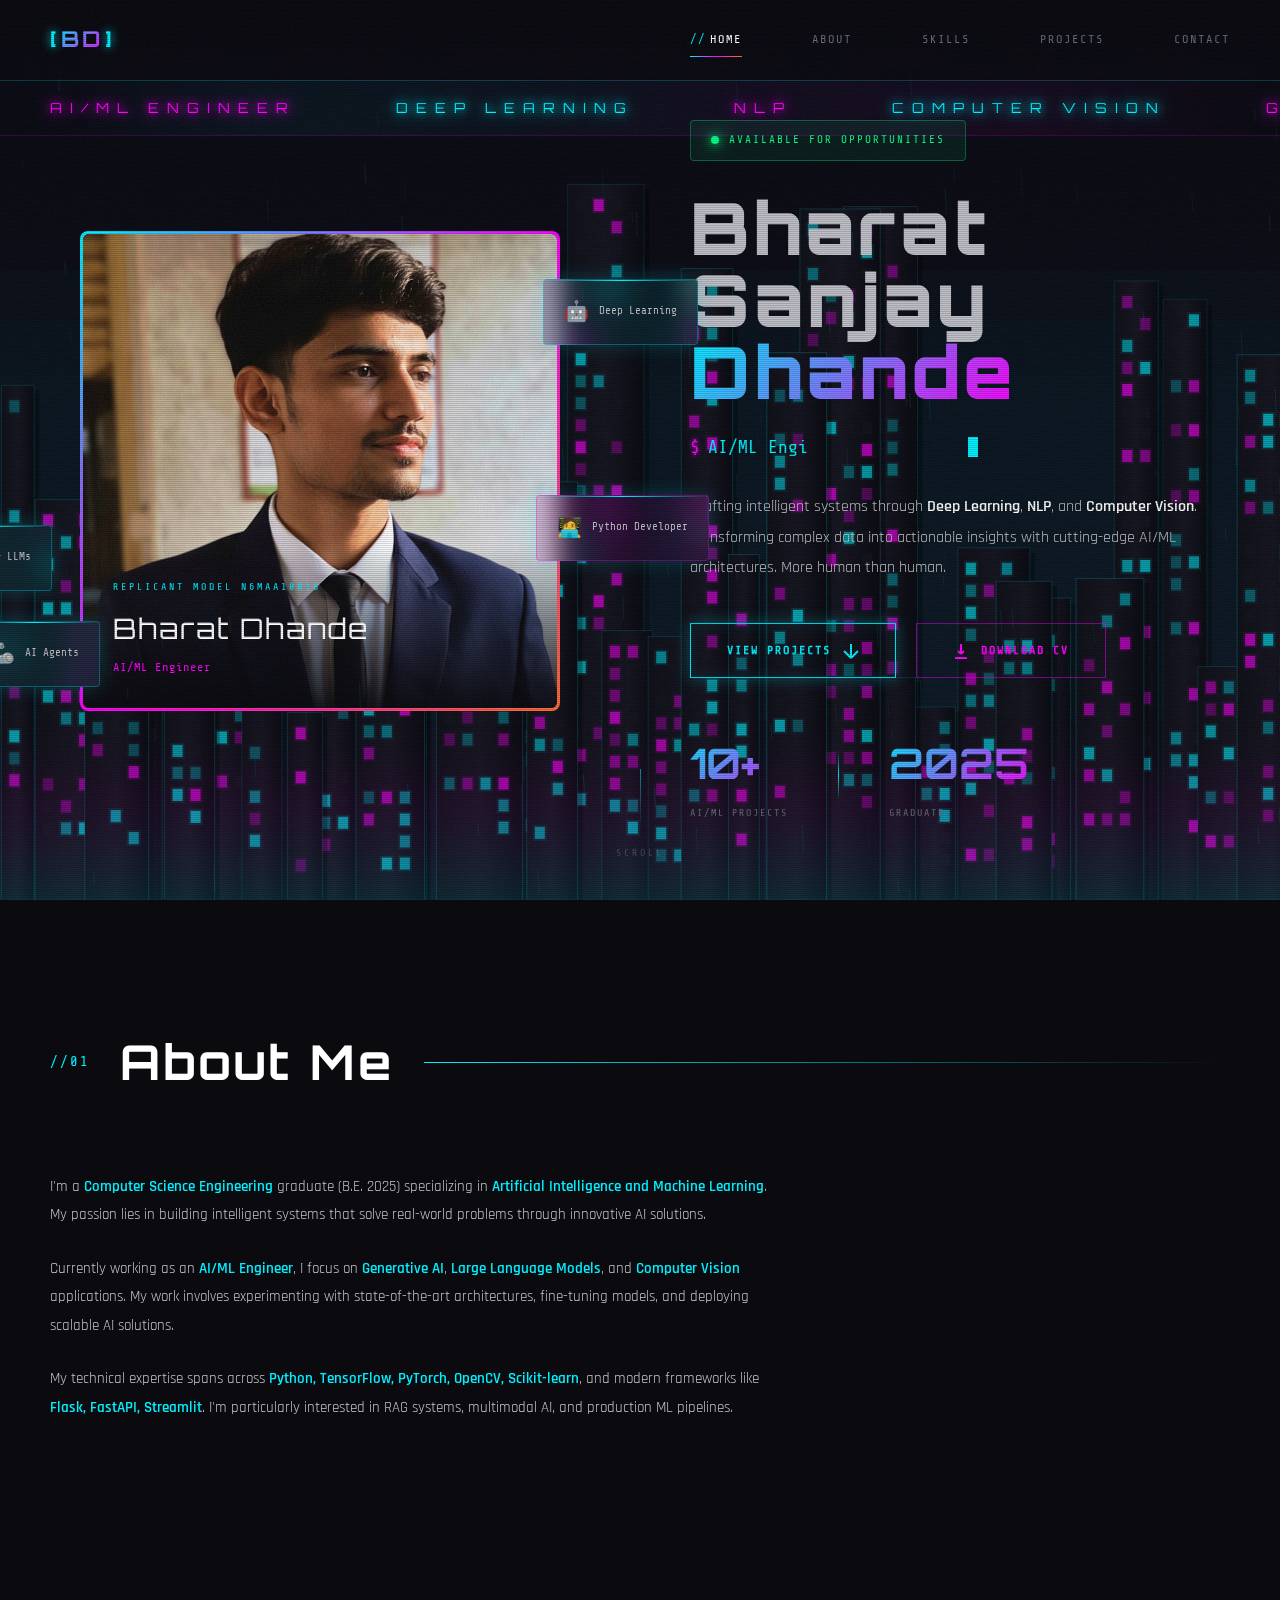
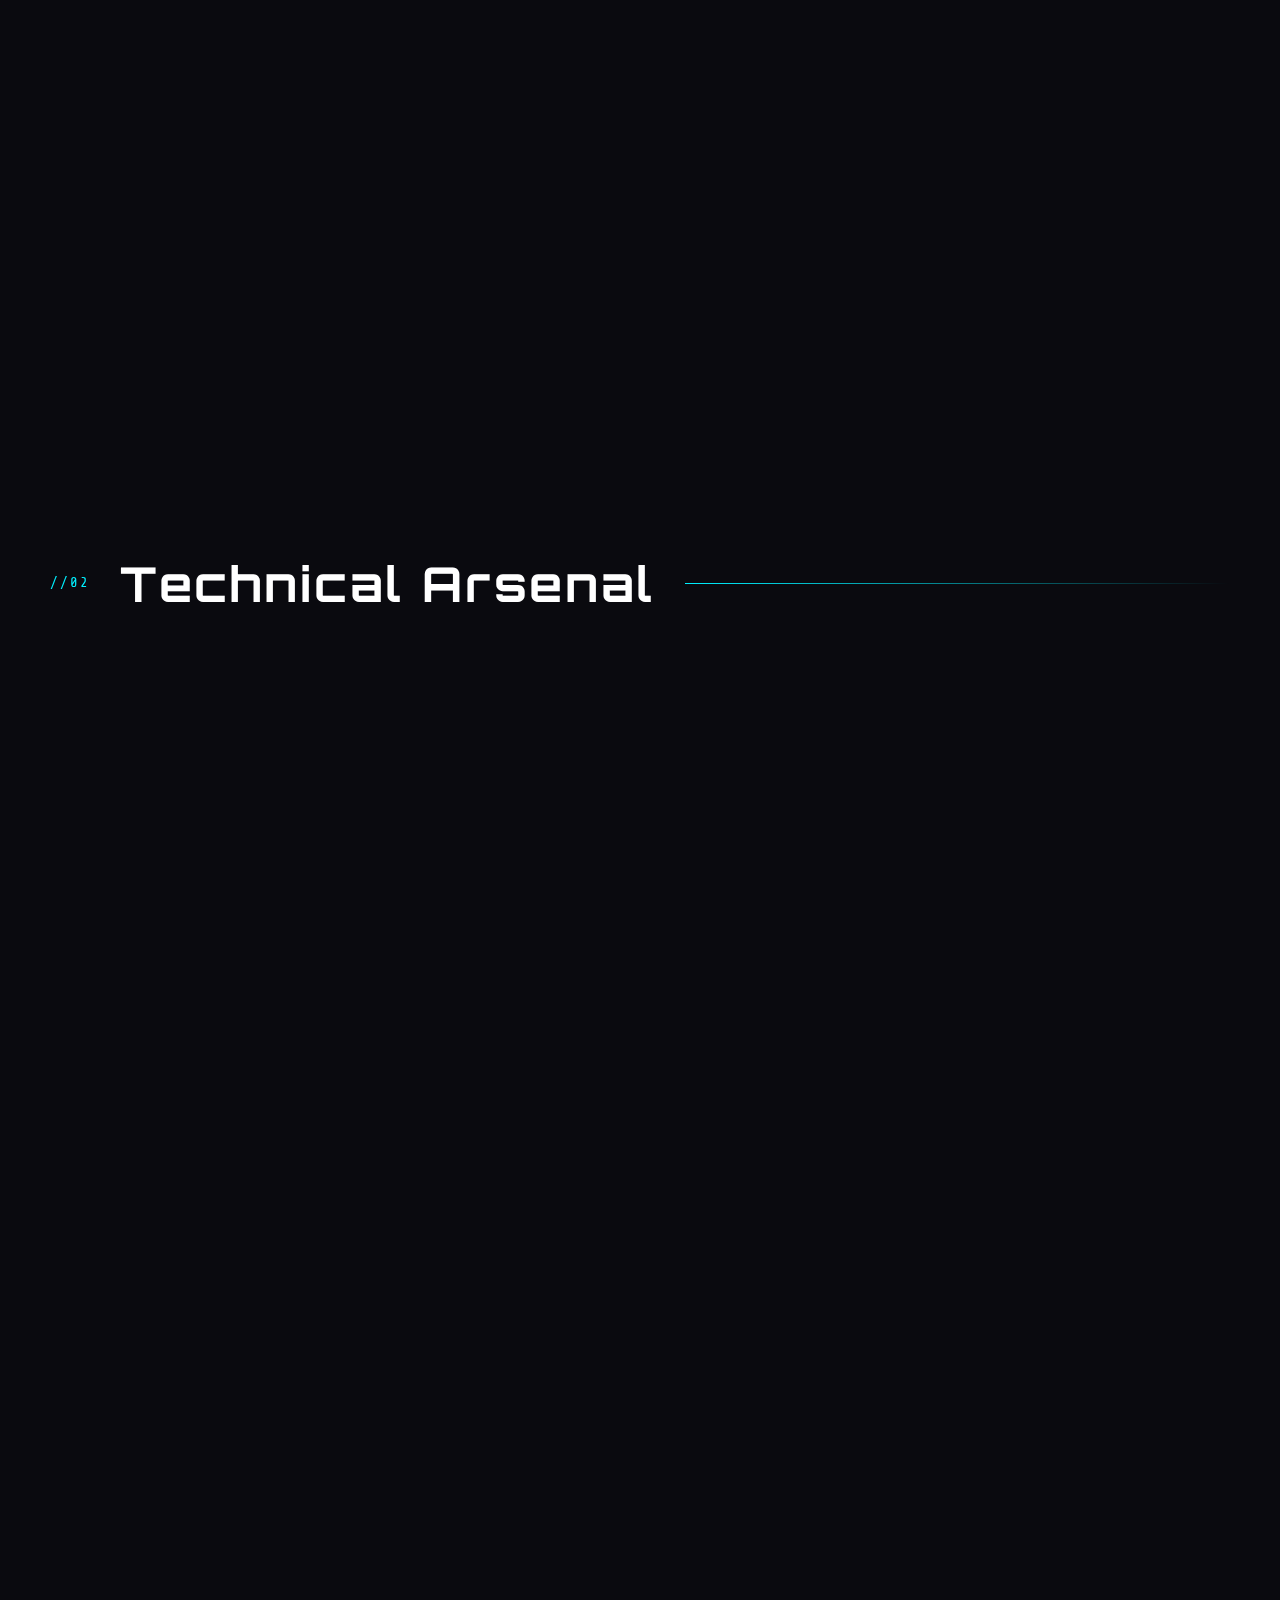
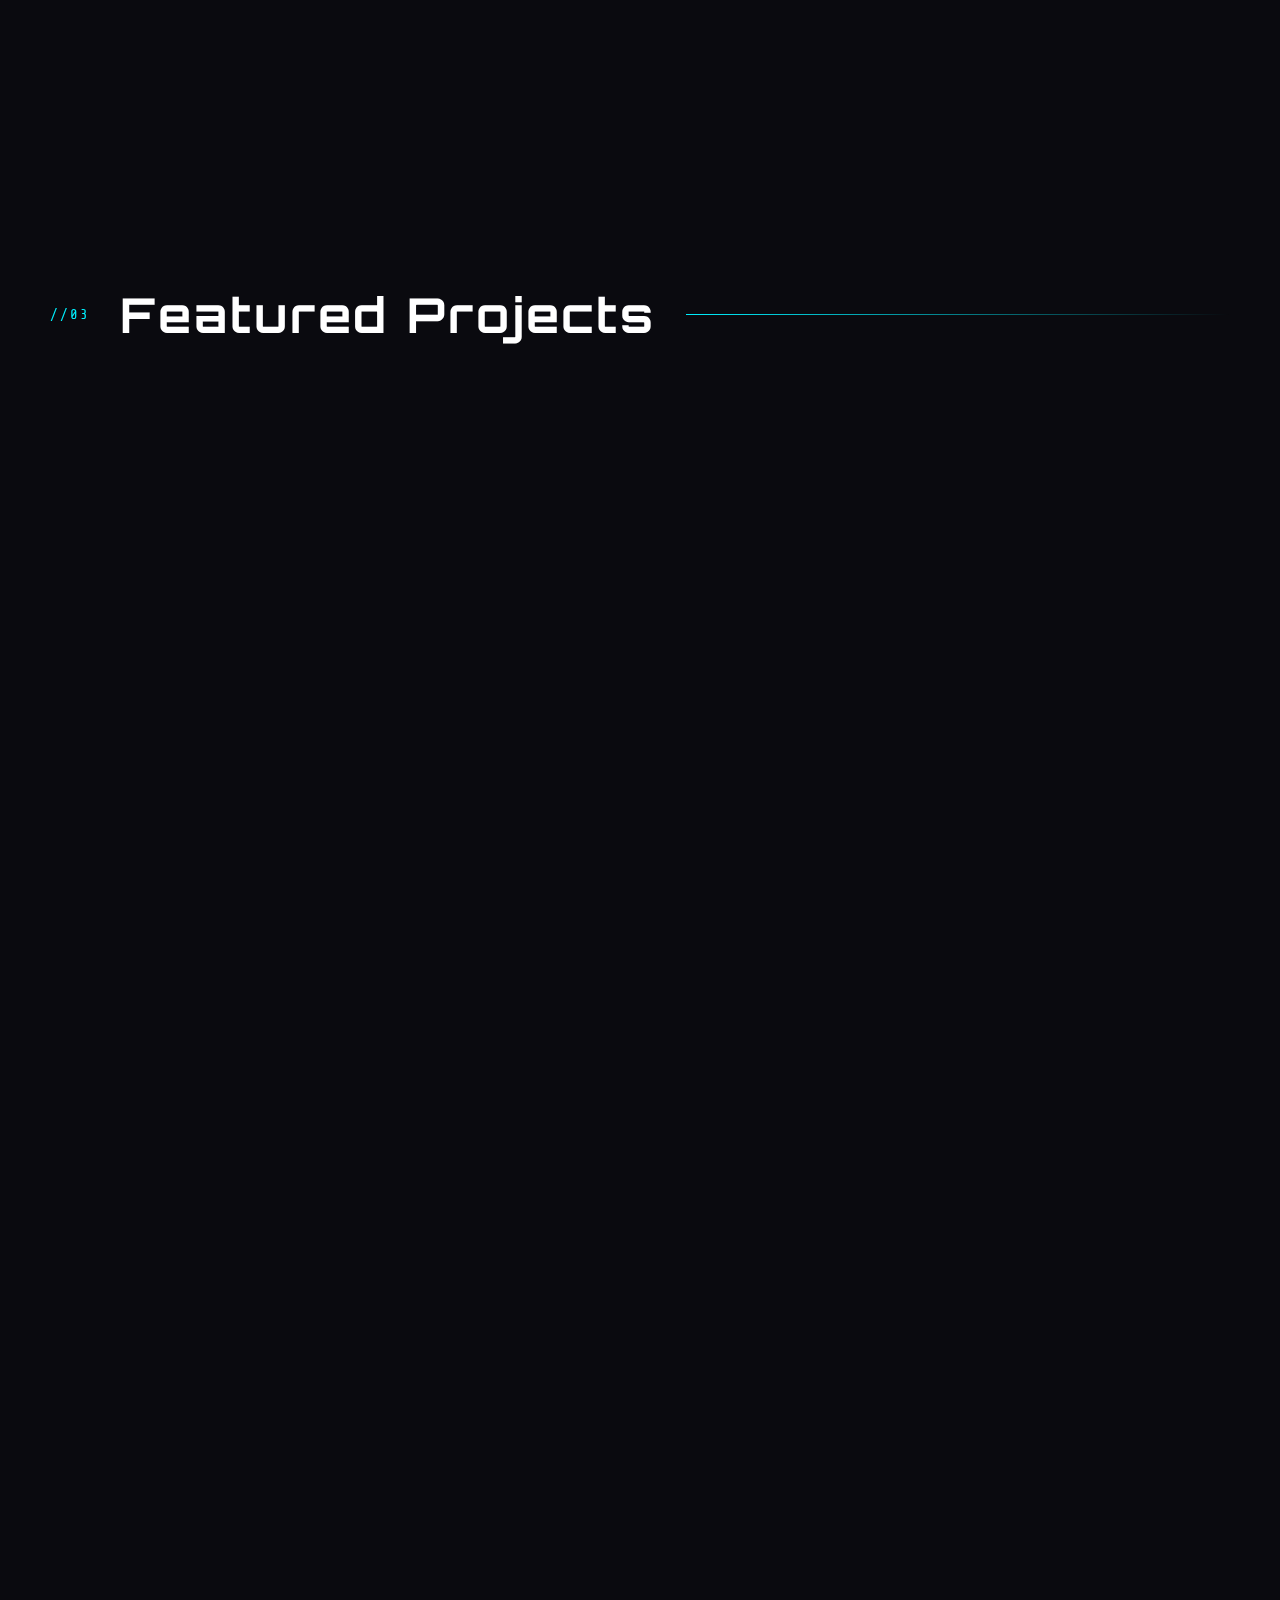
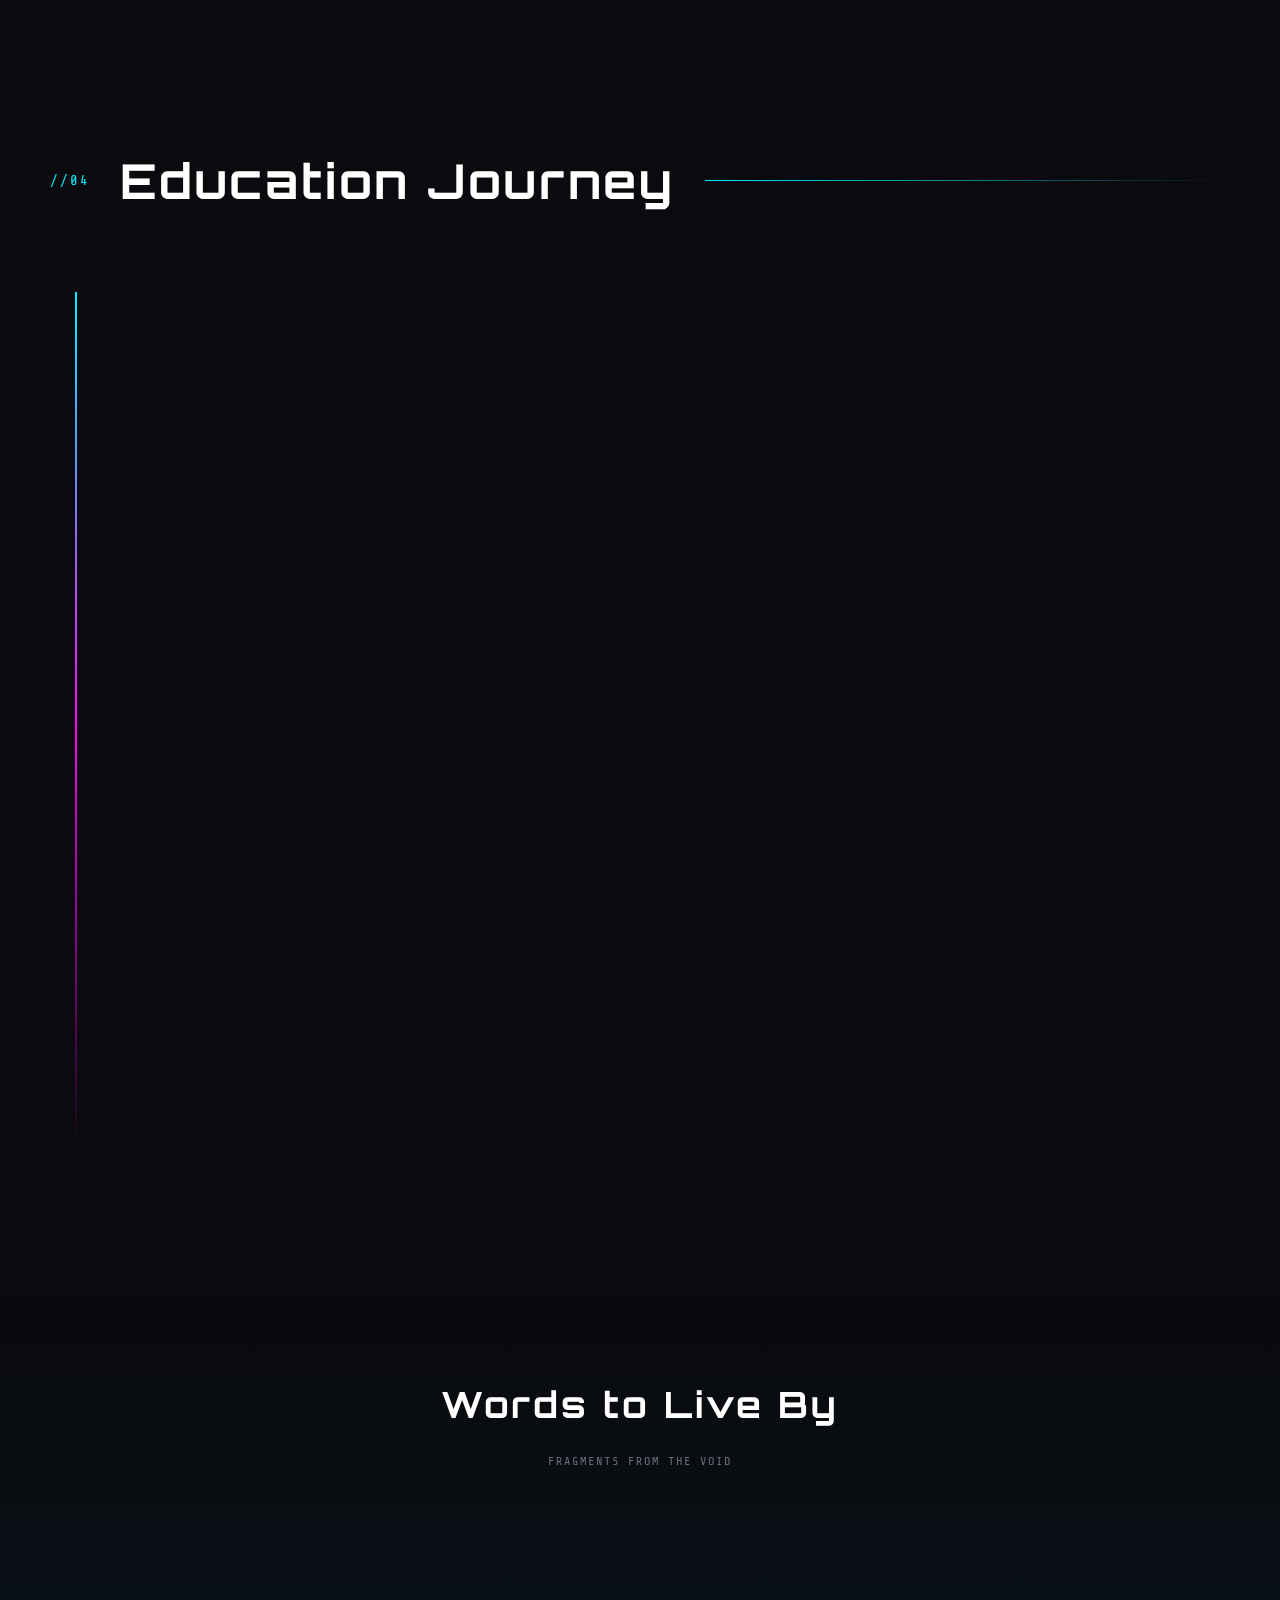
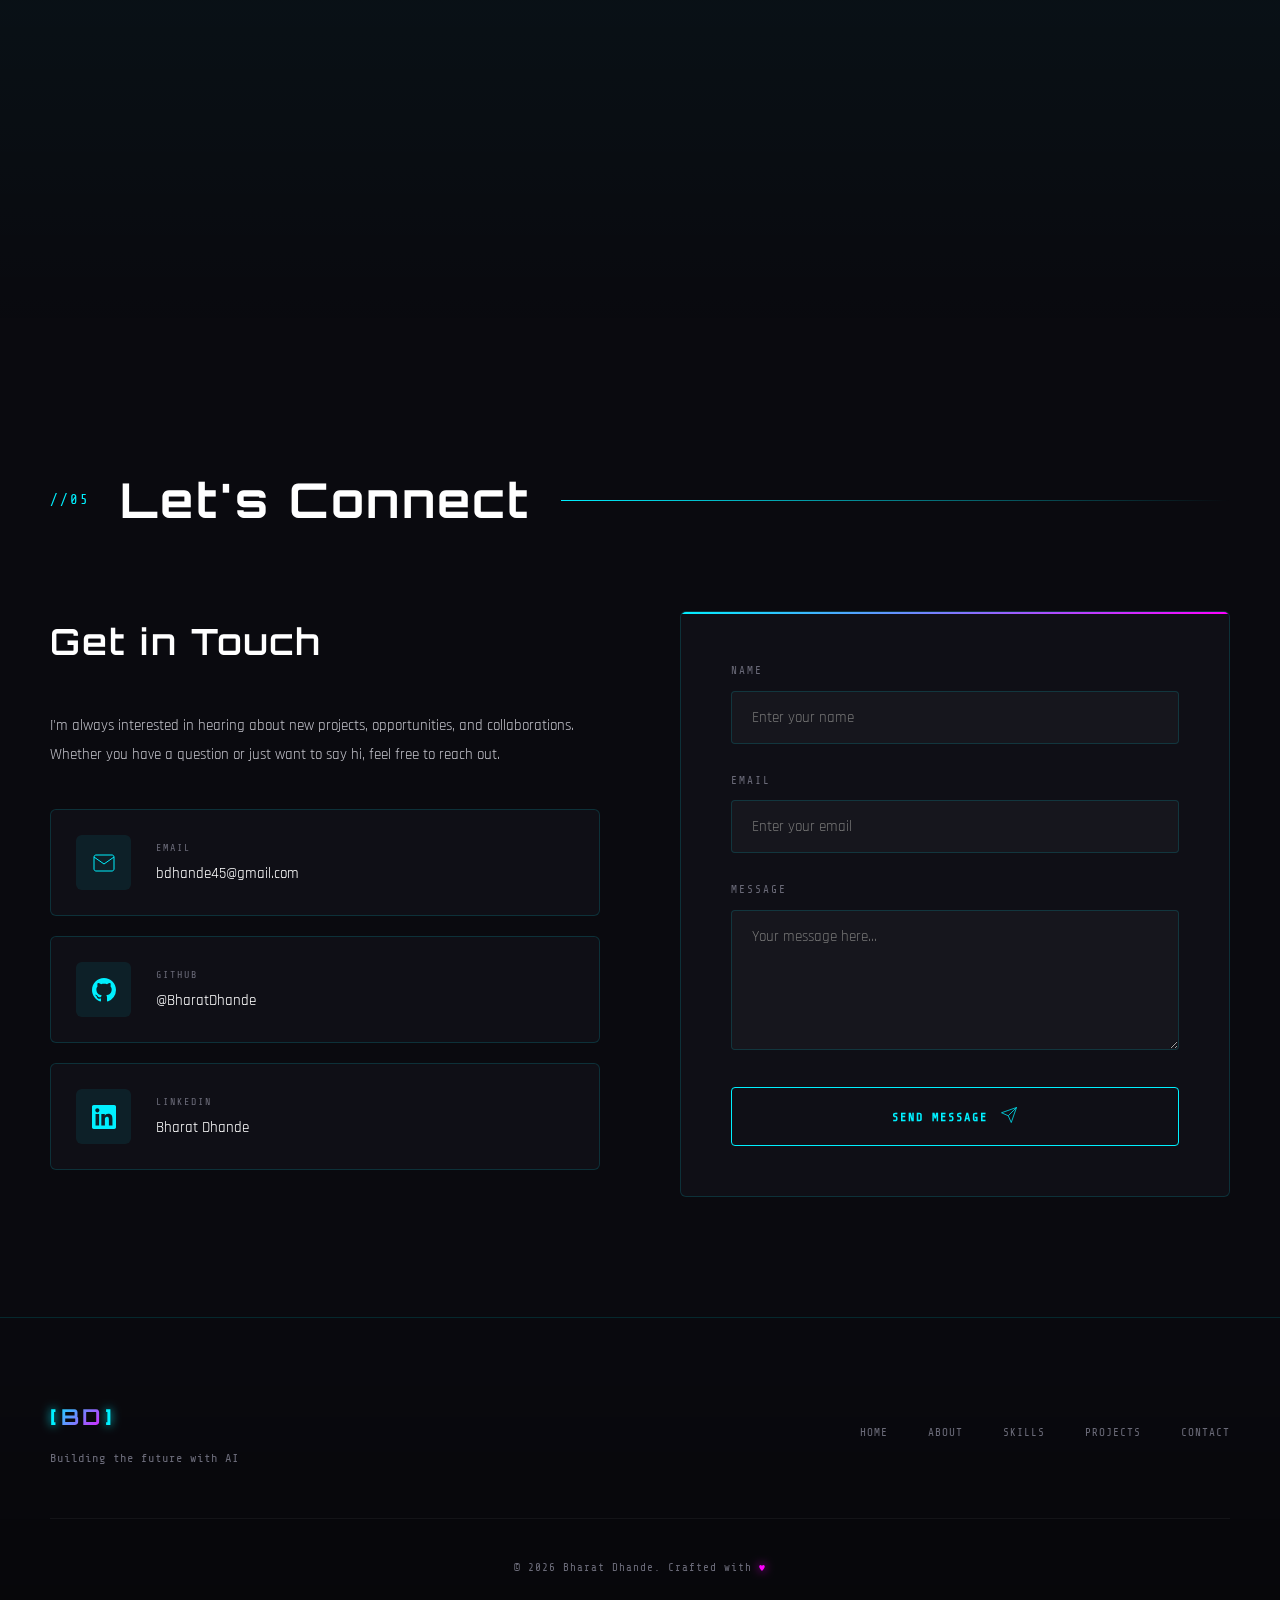
<file: a.html>
<!DOCTYPE html>
<html lang="en">
<head>
  <meta charset="UTF-8">
  <meta name="viewport" content="width=device-width, initial-scale=1.0">
  <title>Bharat Dhande | AI/ML Engineer - Replicant 2025</title>
  <meta name="description" content="Bharat Dhande - AI/ML Engineer specializing in Deep Learning, NLP, Computer Vision, and Generative AI">
  <link rel="icon" type="image/png" href="Assets/icon.png">
  <link rel="preconnect" href="https://fonts.googleapis.com">
  <link rel="preconnect" href="https://fonts.gstatic.com" crossorigin>
  <link href="https://fonts.googleapis.com/css2?family=Orbitron:wght@400;500;600;700;800;900&family=Rajdhani:wght@300;400;500;600;700&family=Share+Tech+Mono&display=swap" rel="stylesheet">
  <style>
    /* ============================================
       BLADE RUNNER CYBER-NOIR THEME
       ============================================ */
    
    :root {
      /* Core Colors - Neon Cyan & Magenta */
      --neon-cyan: #00f0ff;
      --neon-magenta: #ff00ff;
      --neon-orange: #ff6b35;
      --neon-yellow: #ffd700;
      
      /* Background - Deep Night */
      --bg-void: #0a0a0f;
      --bg-dark: #0d0d14;
      --bg-panel: #12121a;
      --bg-card: rgba(18, 18, 26, 0.85);
      
      /* Text */
      --text-bright: #ffffff;
      --text-mid: #c0c0c8;
      --text-dim: #6a6a78;
      
      /* Glass */
      --glass-bg: rgba(18, 18, 26, 0.75);
      --glass-border: rgba(0, 240, 255, 0.15);
      --glass-shine: rgba(255, 255, 255, 0.05);
      
      /* Gradients */
      --gradient-neon: linear-gradient(135deg, var(--neon-cyan) 0%, var(--neon-magenta) 100%);
      --gradient-horizontal: linear-gradient(90deg, var(--neon-cyan) 0%, var(--neon-magenta) 50%, var(--neon-orange) 100%);
      
      /* Fonts */
      --font-display: 'Orbitron', sans-serif;
      --font-body: 'Rajdhani', sans-serif;
      --font-mono: 'Share Tech Mono', monospace;
      
      /* Spacing */
      --container-width: 1400px;
      --section-padding: 120px;
      
      /* Animation */
      --transition-fast: 0.2s ease;
      --transition-med: 0.4s ease;
      --transition-slow: 0.8s ease;
    }

    /* Reset */
    *, *::before, *::after {
      margin: 0;
      padding: 0;
      box-sizing: border-box;
    }

    html {
      scroll-behavior: smooth;
      scroll-padding-top: 100px;
    }

    body {
      font-family: var(--font-body);
      background: var(--bg-void);
      color: var(--text-mid);
      line-height: 1.7;
      overflow-x: hidden;
      -webkit-font-smoothing: antialiased;
    }

    ::selection {
      background: var(--neon-magenta);
      color: var(--bg-void);
    }

    /* ============================================
       CRT SCANLINES OVERLAY
       ============================================ */
    
    .scanlines {
      position: fixed;
      top: 0;
      left: 0;
      width: 100%;
      height: 100%;
      pointer-events: none;
      z-index: 9999;
      background: repeating-linear-gradient(
        0deg,
        rgba(0, 0, 0, 0.15) 0px,
        rgba(0, 0, 0, 0.15) 1px,
        transparent 1px,
        transparent 2px
      );
      animation: scanlinesMove 8s linear infinite;
    }

    @keyframes scanlinesMove {
      0% { background-position: 0 0; }
      100% { background-position: 0 100%; }
    }

    /* Film Grain */
    .film-grain {
      position: fixed;
      top: 0;
      left: 0;
      width: 100%;
      height: 100%;
      pointer-events: none;
      z-index: 9998;
      opacity: 0.04;
      background-image: url("data:image/svg+xml,%3Csvg viewBox='0 0 512 512' xmlns='http://www.w3.org/2000/svg'%3E%3Cfilter id='noise'%3E%3CfeTurbulence type='fractalNoise' baseFrequency='0.9' numOctaves='4' stitchTiles='stitch'/%3E%3C/filter%3E%3Crect width='100%25' height='100%25' filter='url(%23noise)'/%3E%3C/svg%3E");
      animation: grainShift 0.5s steps(10) infinite;
    }

    @keyframes grainShift {
      0%, 100% { transform: translate(0, 0); }
      10% { transform: translate(-1%, -1%); }
      20% { transform: translate(1%, 1%); }
      30% { transform: translate(-1%, 1%); }
      40% { transform: translate(1%, -1%); }
      50% { transform: translate(-1%, 0); }
      60% { transform: translate(1%, 0); }
      70% { transform: translate(0, 1%); }
      80% { transform: translate(0, -1%); }
      90% { transform: translate(1%, 1%); }
    }

    /* ============================================
       PARALLAX CITYSCAPE CANVAS
       ============================================ */
    
    #cityscape {
      position: fixed;
      top: 0;
      left: 0;
      width: 100%;
      height: 100%;
      z-index: -1;
    }

    /* Rain Effect */
    #rainCanvas {
      position: fixed;
      top: 0;
      left: 0;
      width: 100%;
      height: 100%;
      z-index: 1;
      pointer-events: none;
      opacity: 0.3;
    }

    /* ============================================
       NAVIGATION
       ============================================ */
    
    .nav-bar {
      position: fixed;
      top: 0;
      left: 0;
      width: 100%;
      padding: 20px 50px;
      display: flex;
      justify-content: space-between;
      align-items: center;
      background: linear-gradient(180deg, rgba(10, 10, 15, 0.95) 0%, rgba(10, 10, 15, 0) 100%);
      backdrop-filter: blur(10px);
      z-index: 1000;
      border-bottom: 1px solid transparent;
      transition: all var(--transition-med);
    }

    .nav-bar.scrolled {
      background: rgba(10, 10, 15, 0.98);
      border-bottom-color: var(--glass-border);
      padding: 15px 50px;
    }

    .nav-logo {
      font-family: var(--font-display);
      font-size: 22px;
      font-weight: 700;
      letter-spacing: 3px;
      display: flex;
      align-items: center;
      gap: 2px;
    }

    .logo-bracket {
      color: var(--neon-cyan);
      text-shadow: 0 0 10px var(--neon-cyan);
    }

    .logo-text {
      background: var(--gradient-neon);
      -webkit-background-clip: text;
      -webkit-text-fill-color: transparent;
      background-clip: text;
      animation: textGlow 3s ease-in-out infinite;
    }

    @keyframes textGlow {
      0%, 100% { filter: brightness(1); }
      50% { filter: brightness(1.3); }
    }

    .nav-links {
      display: flex;
      gap: 50px;
      align-items: center;
    }

    .nav-link {
      font-family: var(--font-mono);
      font-size: 12px;
      color: var(--text-dim);
      text-decoration: none;
      letter-spacing: 2px;
      text-transform: uppercase;
      position: relative;
      padding: 8px 0;
      transition: all var(--transition-fast);
    }

    .nav-link::before {
      content: '//';
      margin-right: 4px;
      opacity: 0;
      color: var(--neon-cyan);
      transition: opacity var(--transition-fast);
    }

    .nav-link::after {
      content: '';
      position: absolute;
      bottom: 0;
      left: 0;
      width: 0;
      height: 1px;
      background: var(--gradient-horizontal);
      transition: width var(--transition-med);
    }

    .nav-link:hover,
    .nav-link.active {
      color: var(--text-bright);
    }

    .nav-link:hover::before,
    .nav-link.active::before {
      opacity: 1;
    }

    .nav-link:hover::after,
    .nav-link.active::after {
      width: 100%;
    }

    .nav-toggle {
      display: none;
      flex-direction: column;
      gap: 5px;
      background: none;
      border: none;
      cursor: pointer;
      padding: 5px;
    }

    .nav-toggle span {
      width: 28px;
      height: 2px;
      background: var(--neon-cyan);
      transition: all var(--transition-fast);
      box-shadow: 0 0 5px var(--neon-cyan);
    }

    /* ============================================
       HERO SECTION
       ============================================ */
    
    .hero-section {
      min-height: 100vh;
      display: flex;
      align-items: center;
      justify-content: center;
      padding: 120px 50px 80px;
      position: relative;
      overflow: hidden;
    }

    .hero-container {
      max-width: var(--container-width);
      width: 100%;
      display: grid;
      grid-template-columns: 1fr 1fr;
      gap: 100px;
      align-items: center;
    }

    /* Glitching Neon Marquee */
    .neon-marquee {
      position: absolute;
      top: 80px;
      left: 0;
      width: 100%;
      overflow: hidden;
      padding: 15px 0;
      background: linear-gradient(90deg, 
        transparent 0%, 
        rgba(0, 240, 255, 0.05) 20%, 
        rgba(255, 0, 255, 0.05) 80%, 
        transparent 100%
      );
      border-top: 1px solid rgba(0, 240, 255, 0.2);
      border-bottom: 1px solid rgba(255, 0, 255, 0.2);
    }

    .marquee-content {
      display: flex;
      animation: marqueeScroll 30s linear infinite;
      white-space: nowrap;
    }

    .marquee-text {
      font-family: var(--font-display);
      font-size: 14px;
      letter-spacing: 8px;
      text-transform: uppercase;
      color: var(--neon-cyan);
      text-shadow: 0 0 10px var(--neon-cyan), 0 0 20px var(--neon-cyan);
      padding: 0 50px;
      animation: glitchText 5s infinite;
    }

    .marquee-text:nth-child(odd) {
      color: var(--neon-magenta);
      text-shadow: 0 0 10px var(--neon-magenta), 0 0 20px var(--neon-magenta);
    }

    @keyframes marqueeScroll {
      0% { transform: translateX(0); }
      100% { transform: translateX(-50%); }
    }

    @keyframes glitchText {
      0%, 90%, 100% { transform: translateX(0); filter: none; }
      91% { transform: translateX(-2px); filter: hue-rotate(90deg); }
      92% { transform: translateX(2px); filter: hue-rotate(-90deg); }
      93% { transform: translateX(-1px); filter: none; }
    }

    /* Hero Content */
    .hero-content {
      animation: heroFadeIn 1.2s ease-out;
    }

    @keyframes heroFadeIn {
      from {
        opacity: 0;
        transform: translateY(40px);
      }
      to {
        opacity: 1;
        transform: translateY(0);
      }
    }

    .status-indicator {
      display: inline-flex;
      align-items: center;
      gap: 10px;
      padding: 10px 20px;
      background: rgba(0, 255, 136, 0.08);
      border: 1px solid rgba(0, 255, 136, 0.3);
      border-radius: 4px;
      margin-bottom: 30px;
      font-family: var(--font-mono);
      font-size: 11px;
      letter-spacing: 2px;
      text-transform: uppercase;
    }

    .status-dot {
      width: 8px;
      height: 8px;
      background: #00ff88;
      border-radius: 50%;
      box-shadow: 0 0 10px #00ff88, 0 0 20px #00ff88;
      animation: statusPulse 2s ease-in-out infinite;
    }

    @keyframes statusPulse {
      0%, 100% { opacity: 1; transform: scale(1); }
      50% { opacity: 0.5; transform: scale(1.2); }
    }

    .status-text {
      color: #00ff88;
    }

    /* Glitch Name Effect */
    .hero-title {
      font-family: var(--font-display);
      font-size: 72px;
      font-weight: 900;
      line-height: 1;
      margin-bottom: 25px;
      letter-spacing: 4px;
    }

    .title-line {
      display: block;
    }

    .name-glitch {
      position: relative;
      display: inline-block;
    }

    .name-glitch::before,
    .name-glitch::after {
      content: attr(data-text);
      position: absolute;
      top: 0;
      left: 0;
      width: 100%;
      height: 100%;
      opacity: 0.8;
    }

    .name-glitch::before {
      color: var(--neon-cyan);
      animation: glitch1 3s infinite;
      clip-path: polygon(0 0, 100% 0, 100% 35%, 0 35%);
    }

    .name-glitch::after {
      color: var(--neon-magenta);
      animation: glitch2 2s infinite;
      clip-path: polygon(0 65%, 100% 65%, 100% 100%, 0 100%);
    }

    @keyframes glitch1 {
      0%, 90%, 100% { transform: translate(0); }
      91% { transform: translate(-3px, -1px); }
      92% { transform: translate(3px, 1px); }
      93% { transform: translate(-1px, 2px); }
      94% { transform: translate(1px, -1px); }
    }

    @keyframes glitch2 {
      0%, 85%, 100% { transform: translate(0); }
      86% { transform: translate(3px, 1px); }
      87% { transform: translate(-3px, -1px); }
      88% { transform: translate(2px, -2px); }
      89% { transform: translate(-1px, 2px); }
    }

    .gradient-text {
      background: var(--gradient-neon);
      -webkit-background-clip: text;
      -webkit-text-fill-color: transparent;
      background-clip: text;
      position: relative;
    }

    /* Typing Subtitle */
    .hero-subtitle {
      font-family: var(--font-mono);
      font-size: 18px;
      color: var(--neon-cyan);
      margin-bottom: 30px;
      display: flex;
      align-items: center;
      gap: 8px;
    }

    .subtitle-prefix {
      color: var(--neon-magenta);
      text-shadow: 0 0 5px var(--neon-magenta);
    }

    .typing-text {
      min-width: 250px;
    }

    .cursor {
      display: inline-block;
      width: 10px;
      height: 20px;
      background: var(--neon-cyan);
      margin-left: 2px;
      animation: cursorBlink 1s step-end infinite;
    }

    @keyframes cursorBlink {
      0%, 50% { opacity: 1; }
      51%, 100% { opacity: 0; }
    }

    .hero-description {
      font-size: 16px;
      line-height: 1.9;
      color: var(--text-mid);
      margin-bottom: 40px;
      max-width: 520px;
    }

    .hero-description strong {
      color: var(--text-bright);
      font-weight: 600;
    }

    /* Hero Actions */
    .hero-actions {
      display: flex;
      gap: 20px;
      margin-bottom: 50px;
    }

    .btn {
      padding: 16px 36px;
      font-family: var(--font-mono);
      font-size: 12px;
      font-weight: 600;
      letter-spacing: 2px;
      text-transform: uppercase;
      text-decoration: none;
      display: inline-flex;
      align-items: center;
      gap: 12px;
      cursor: pointer;
      border: none;
      transition: all var(--transition-med);
      position: relative;
      overflow: hidden;
    }

    .btn-primary {
      background: transparent;
      color: var(--neon-cyan);
      border: 1px solid var(--neon-cyan);
      box-shadow: 0 0 15px rgba(0, 240, 255, 0.3), inset 0 0 15px rgba(0, 240, 255, 0.1);
    }

    .btn-primary::before {
      content: '';
      position: absolute;
      top: 0;
      left: -100%;
      width: 100%;
      height: 100%;
      background: linear-gradient(90deg, transparent, rgba(0, 240, 255, 0.4), transparent);
      transition: left 0.5s ease;
    }

    .btn-primary:hover::before {
      left: 100%;
    }

    .btn-primary:hover {
      background: rgba(0, 240, 255, 0.15);
      box-shadow: 0 0 30px rgba(0, 240, 255, 0.5), inset 0 0 30px rgba(0, 240, 255, 0.2);
      transform: translateY(-2px);
    }

    .btn-secondary {
      background: transparent;
      color: var(--neon-magenta);
      border: 1px solid rgba(255, 0, 255, 0.5);
    }

    .btn-secondary:hover {
      border-color: var(--neon-magenta);
      box-shadow: 0 0 30px rgba(255, 0, 255, 0.3), inset 0 0 20px rgba(255, 0, 255, 0.1);
      transform: translateY(-2px);
    }

    /* Hero Stats */
    .hero-stats {
      display: flex;
      gap: 50px;
      align-items: center;
    }

    .stat-item {
      text-align: left;
    }

    .stat-value {
      font-family: var(--font-display);
      font-size: 42px;
      font-weight: 700;
      background: var(--gradient-neon);
      -webkit-background-clip: text;
      -webkit-text-fill-color: transparent;
      background-clip: text;
    }

    .stat-label {
      font-family: var(--font-mono);
      font-size: 10px;
      color: var(--text-dim);
      text-transform: uppercase;
      letter-spacing: 2px;
      margin-top: 5px;
    }

    .stat-divider {
      width: 1px;
      height: 50px;
      background: linear-gradient(180deg, transparent, var(--neon-cyan), transparent);
    }

    /* Hero Visual - Character Card */
    .hero-visual {
      position: relative;
      animation: heroFadeInRight 1.2s ease-out;
    }

    @keyframes heroFadeInRight {
      from {
        opacity: 0;
        transform: translateX(40px);
      }
      to {
        opacity: 1;
        transform: translateX(0);
      }
    }

    .character-card {
      position: relative;
      width: 100%;
      max-width: 480px;
      margin: 0 auto;
    }

    .character-frame {
      position: relative;
      padding: 3px;
      background: linear-gradient(135deg, var(--neon-cyan), var(--neon-magenta), var(--neon-orange));
      border-radius: 8px;
      animation: framePulse 4s ease-in-out infinite;
    }

    @keyframes framePulse {
      0%, 100% { box-shadow: 0 0 20px rgba(0, 240, 255, 0.3); }
      50% { box-shadow: 0 0 40px rgba(255, 0, 255, 0.4); }
    }

    .character-inner {
      background: var(--bg-panel);
      border-radius: 6px;
      overflow: hidden;
    }

    .character-image-container {
      position: relative;
      width: 100%;
      aspect-ratio: 1;
      overflow: hidden;
    }

    .character-image {
      width: 100%;
      height: 100%;
      object-fit: cover;
      filter: contrast(1.1) saturate(1.1);
    }

    .character-overlay {
      position: absolute;
      bottom: 0;
      left: 0;
      right: 0;
      padding: 30px;
      background: linear-gradient(transparent, rgba(10, 10, 15, 0.95));
    }

    .character-id {
      font-family: var(--font-mono);
      font-size: 10px;
      color: var(--neon-cyan);
      letter-spacing: 3px;
      text-transform: uppercase;
      margin-bottom: 10px;
    }

    .character-name {
      font-family: var(--font-display);
      font-size: 28px;
      color: var(--text-bright);
      letter-spacing: 2px;
    }

    .character-role {
      font-family: var(--font-mono);
      font-size: 12px;
      color: var(--neon-magenta);
      letter-spacing: 1px;
      margin-top: 5px;
    }

    /* Floating Hologram Cards */
    .holo-card {
      position: absolute;
      padding: 15px 20px;
      background: rgba(0, 240, 255, 0.08);
      backdrop-filter: blur(15px);
      border: 1px solid rgba(0, 240, 255, 0.3);
      border-radius: 4px;
      font-family: var(--font-mono);
      font-size: 11px;
      display: flex;
      align-items: center;
      gap: 10px;
      animation: holoFloat 4s ease-in-out infinite;
      box-shadow: 0 0 20px rgba(0, 240, 255, 0.2);
    }

    .holo-card::before {
      content: '';
      position: absolute;
      top: 0;
      left: 0;
      right: 0;
      height: 1px;
      background: linear-gradient(90deg, transparent, var(--neon-cyan), transparent);
    }

    .holo-card.card-1 {
      top: 10%;
      right: -20%;
      animation-delay: 0s;
    }

    .holo-card.card-2 {
      bottom: 25%;
      left: -25%;
      animation-delay: 1.5s;
    }

    .holo-card.card-3 {
      top: 55%;
      right: -22%;
      animation-delay: 2.5s;
      border-color: rgba(255, 0, 255, 0.3);
      background: rgba(255, 0, 255, 0.08);
    }

    .holo-card.card-4 {
      bottom: 5%;
      left: -15%;
      animation-delay: 0.8s;
    }

    @keyframes holoFloat {
      0%, 100% { transform: translateY(0); }
      50% { transform: translateY(-15px); }
    }

    .holo-icon {
      font-size: 20px;
    }

    .holo-text {
      color: var(--text-mid);
    }

    /* Scroll Indicator */
    .scroll-indicator {
      position: absolute;
      bottom: 40px;
      left: 50%;
      transform: translateX(-50%);
      display: flex;
      flex-direction: column;
      align-items: center;
      gap: 15px;
      opacity: 0.6;
      animation: scrollBounce 2s ease-in-out infinite;
    }

    @keyframes scrollBounce {
      0%, 100% { transform: translateX(-50%) translateY(0); }
      50% { transform: translateX(-50%) translateY(10px); }
    }

    .scroll-line {
      width: 1px;
      height: 60px;
      background: linear-gradient(180deg, var(--neon-cyan), transparent);
    }

    .scroll-text {
      font-family: var(--font-mono);
      font-size: 10px;
      color: var(--text-dim);
      letter-spacing: 3px;
      text-transform: uppercase;
    }

    /* ============================================
       SECTION COMMON STYLES
       ============================================ */
    
    section {
      padding: var(--section-padding) 50px;
      position: relative;
    }

    .section-container {
      max-width: var(--container-width);
      margin: 0 auto;
    }

    .section-header {
      display: flex;
      align-items: center;
      gap: 30px;
      margin-bottom: 70px;
    }

    .section-number {
      font-family: var(--font-mono);
      font-size: 14px;
      color: var(--neon-cyan);
      letter-spacing: 2px;
    }

    .section-title {
      font-family: var(--font-display);
      font-size: 48px;
      font-weight: 700;
      color: var(--text-bright);
      letter-spacing: 3px;
    }

    .section-line {
      flex: 1;
      height: 1px;
      background: linear-gradient(90deg, var(--neon-cyan), transparent);
    }

    /* ============================================
       ABOUT SECTION - THEMES PANEL
       ============================================ */
    
    .about-grid {
      display: grid;
      grid-template-columns: 2fr 1fr;
      gap: 80px;
    }

    .about-content {
      display: flex;
      flex-direction: column;
      gap: 50px;
    }

    .text-block {
      display: flex;
      flex-direction: column;
      gap: 25px;
    }

    .lead-text {
      font-size: 18px;
      line-height: 1.9;
      color: var(--text-bright);
    }

    .text-block p {
      font-size: 15px;
      line-height: 1.9;
      color: var(--text-mid);
    }

    .text-block strong {
      color: var(--neon-cyan);
      font-weight: 600;
    }

    /* Themes Panel */
    .themes-panel {
      display: grid;
      grid-template-columns: repeat(2, 1fr);
      gap: 20px;
    }

    .theme-card {
      padding: 30px;
      background: var(--glass-bg);
      backdrop-filter: blur(20px);
      border: 1px solid var(--glass-border);
      border-radius: 6px;
      transition: all var(--transition-med);
      position: relative;
      overflow: hidden;
    }

    .theme-card::before {
      content: '';
      position: absolute;
      top: 0;
      left: 0;
      right: 0;
      height: 2px;
      background: var(--gradient-neon);
      transform: scaleX(0);
      transform-origin: left;
      transition: transform var(--transition-med);
    }

    .theme-card:hover::before {
      transform: scaleX(1);
    }

    .theme-card:hover {
      border-color: var(--neon-cyan);
      box-shadow: 0 0 40px rgba(0, 240, 255, 0.15);
      transform: translateY(-5px);
    }

    .theme-icon {
      font-size: 32px;
      margin-bottom: 15px;
    }

    .theme-card h4 {
      font-family: var(--font-display);
      font-size: 18px;
      margin-bottom: 10px;
      color: var(--text-bright);
      letter-spacing: 1px;
    }

    .theme-card p {
      font-size: 13px;
      color: var(--text-dim);
      line-height: 1.7;
    }

    /* About Sidebar */
    .about-sidebar {
      display: flex;
      flex-direction: column;
      gap: 30px;
    }

    .info-card {
      padding: 30px;
      background: var(--glass-bg);
      backdrop-filter: blur(20px);
      border: 1px solid var(--glass-border);
      border-radius: 6px;
      position: relative;
      overflow: hidden;
    }

    .info-card::after {
      content: '';
      position: absolute;
      bottom: 0;
      left: 0;
      right: 0;
      height: 1px;
      background: linear-gradient(90deg, transparent, var(--neon-magenta), transparent);
    }

    .info-title {
      font-family: var(--font-display);
      font-size: 18px;
      margin-bottom: 25px;
      color: var(--text-bright);
      letter-spacing: 2px;
    }

    .info-list {
      display: flex;
      flex-direction: column;
      gap: 18px;
    }

    .info-item {
      display: flex;
      flex-direction: column;
      gap: 5px;
      padding-bottom: 18px;
      border-bottom: 1px solid rgba(255, 255, 255, 0.05);
    }

    .info-item:last-child {
      border-bottom: none;
      padding-bottom: 0;
    }

    .info-label {
      font-family: var(--font-mono);
      font-size: 10px;
      color: var(--text-dim);
      text-transform: uppercase;
      letter-spacing: 2px;
    }

    .info-value {
      font-size: 14px;
      color: var(--text-bright);
    }

    .info-value a {
      color: var(--neon-cyan);
      text-decoration: none;
      transition: all var(--transition-fast);
    }

    .info-value a:hover {
      color: var(--neon-magenta);
      text-shadow: 0 0 10px var(--neon-magenta);
    }

    .social-links {
      display: flex;
      flex-direction: column;
      gap: 12px;
    }

    .social-link {
      display: flex;
      align-items: center;
      gap: 15px;
      padding: 15px;
      background: rgba(255, 255, 255, 0.02);
      border: 1px solid var(--glass-border);
      border-radius: 4px;
      color: var(--text-mid);
      text-decoration: none;
      transition: all var(--transition-fast);
    }

    .social-link:hover {
      background: rgba(0, 240, 255, 0.05);
      border-color: var(--neon-cyan);
      color: var(--text-bright);
      transform: translateX(8px);
    }

    .social-link svg {
      color: var(--neon-cyan);
    }

    /* ============================================
       SKILLS SECTION
       ============================================ */
    
    .skills-container {
      display: grid;
      grid-template-columns: repeat(2, 1fr);
      gap: 40px;
    }

    .skill-category {
      padding: 35px;
      background: var(--glass-bg);
      backdrop-filter: blur(20px);
      border: 1px solid var(--glass-border);
      border-radius: 6px;
      transition: all var(--transition-med);
      position: relative;
    }

    .skill-category::before {
      content: '';
      position: absolute;
      top: 0;
      left: 0;
      width: 3px;
      height: 100%;
      background: var(--gradient-neon);
      opacity: 0;
      transition: opacity var(--transition-med);
    }

    .skill-category:hover::before {
      opacity: 1;
    }

    .skill-category:hover {
      border-color: rgba(0, 240, 255, 0.3);
      box-shadow: 0 10px 50px rgba(0, 240, 255, 0.1);
    }

    .category-title {
      font-family: var(--font-display);
      font-size: 18px;
      margin-bottom: 30px;
      display: flex;
      align-items: center;
      gap: 12px;
      color: var(--text-bright);
      letter-spacing: 1px;
    }

    .category-icon {
      font-size: 22px;
    }

    .skill-bars {
      display: flex;
      flex-direction: column;
      gap: 22px;
    }

    .skill-bar {
      display: flex;
      flex-direction: column;
      gap: 10px;
    }

    .skill-info {
      display: flex;
      justify-content: space-between;
      align-items: center;
    }

    .skill-name {
      font-family: var(--font-mono);
      font-size: 12px;
      color: var(--text-mid);
      letter-spacing: 1px;
    }

    .skill-value {
      font-family: var(--font-mono);
      font-size: 12px;
      color: var(--neon-cyan);
    }

    .skill-track {
      height: 4px;
      background: rgba(255, 255, 255, 0.05);
      border-radius: 2px;
      overflow: hidden;
      position: relative;
    }

    .skill-fill {
      height: 100%;
      background: var(--gradient-neon);
      border-radius: 2px;
      width: 0;
      transition: width 1.5s cubic-bezier(0.4, 0, 0.2, 1);
      position: relative;
    }

    .skill-fill::after {
      content: '';
      position: absolute;
      top: 0;
      left: 0;
      right: 0;
      bottom: 0;
      background: linear-gradient(90deg, transparent, rgba(255, 255, 255, 0.3), transparent);
      animation: shimmer 2s infinite;
    }

    @keyframes shimmer {
      0% { transform: translateX(-100%); }
      100% { transform: translateX(100%); }
    }

    /* ============================================
       PROJECTS SECTION
       ============================================ */
    
    .projects-grid {
      display: grid;
      grid-template-columns: repeat(2, 1fr);
      gap: 35px;
    }

    .project-card {
      background: var(--glass-bg);
      backdrop-filter: blur(20px);
      border: 1px solid var(--glass-border);
      border-radius: 6px;
      overflow: hidden;
      transition: all var(--transition-med);
      cursor: pointer;
    }

    .project-card:hover {
      transform: translateY(-8px);
      border-color: var(--neon-cyan);
      box-shadow: 0 20px 60px rgba(0, 240, 255, 0.15);
    }

    .project-image {
      width: 100%;
      height: 220px;
      object-fit: cover;
      border-bottom: 1px solid var(--glass-border);
    }

    .project-content {
      padding: 30px;
    }

    .project-header {
      display: flex;
      flex-direction: column;
      align-items: flex-start;
      margin-bottom: 18px;
    }

    .project-title {
      font-family: var(--font-display);
      font-size: 20px;
      font-weight: 600;
      color: var(--text-bright);
      letter-spacing: 1px;
      line-height: 1.3;
      margin-bottom: 12px;
    }

    .project-actions {
      display: flex;
      gap: 12px;
    }

    .project-btn {
      padding: 8px 16px;
      border-radius: 4px;
      font-family: var(--font-mono);
      font-size: 10px;
      letter-spacing: 1px;
      text-transform: uppercase;
      text-decoration: none;
      transition: all var(--transition-fast);
      border: 1px solid var(--neon-cyan);
      color: var(--neon-cyan);
      background: transparent;
    }

    .project-btn:hover {
      background: rgba(0, 240, 255, 0.15);
      box-shadow: 0 0 20px rgba(0, 240, 255, 0.3);
    }

    .project-btn.live {
      border-color: var(--neon-magenta);
      color: var(--neon-magenta);
    }

    .project-btn.live:hover {
      background: rgba(255, 0, 255, 0.15);
      box-shadow: 0 0 20px rgba(255, 0, 255, 0.3);
    }

    .project-description {
      font-size: 14px;
      color: var(--text-mid);
      line-height: 1.8;
      margin-bottom: 20px;
    }

    .project-tags {
      display: flex;
      flex-wrap: wrap;
      gap: 8px;
    }

    .project-tag {
      padding: 5px 12px;
      background: rgba(0, 240, 255, 0.08);
      border: 1px solid rgba(0, 240, 255, 0.2);
      border-radius: 3px;
      font-family: var(--font-mono);
      font-size: 10px;
      color: var(--neon-cyan);
      letter-spacing: 1px;
      text-transform: uppercase;
    }

    /* ============================================
       TIMELINE - CASE FILES
       ============================================ */
    
    .timeline {
      position: relative;
      padding-left: 70px;
    }

    .timeline::before {
      content: '';
      position: absolute;
      left: 25px;
      top: 0;
      bottom: 0;
      width: 2px;
      background: linear-gradient(180deg, var(--neon-cyan), var(--neon-magenta), transparent);
    }

    .timeline-item {
      position: relative;
      margin-bottom: 70px;
    }

    .timeline-item:last-child {
      margin-bottom: 0;
    }

    .timeline-marker {
      position: absolute;
      left: -57px;
      top: 0;
      width: 24px;
      height: 24px;
    }

    .marker-dot {
      width: 100%;
      height: 100%;
      background: var(--bg-void);
      border: 2px solid var(--neon-cyan);
      border-radius: 50%;
      position: relative;
      z-index: 1;
      box-shadow: 0 0 15px var(--neon-cyan);
    }

    .marker-pulse {
      position: absolute;
      top: 50%;
      left: 50%;
      transform: translate(-50%, -50%);
      width: 100%;
      height: 100%;
      background: var(--neon-cyan);
      border-radius: 50%;
      animation: markerPulse 2s infinite;
    }

    @keyframes markerPulse {
      0% { transform: translate(-50%, -50%) scale(1); opacity: 0.6; }
      100% { transform: translate(-50%, -50%) scale(2.5); opacity: 0; }
    }

    .timeline-content {
      padding: 35px;
      background: var(--glass-bg);
      backdrop-filter: blur(20px);
      border: 1px solid var(--glass-border);
      border-radius: 6px;
      transition: all var(--transition-med);
    }

    .timeline-content:hover {
      border-color: var(--neon-cyan);
      box-shadow: 0 10px 50px rgba(0, 240, 255, 0.1);
    }

    .timeline-year {
      font-family: var(--font-mono);
      font-size: 11px;
      color: var(--neon-magenta);
      letter-spacing: 2px;
      text-transform: uppercase;
      margin-bottom: 12px;
      display: inline-block;
      padding: 5px 12px;
      background: rgba(255, 0, 255, 0.1);
      border-radius: 3px;
    }

    .timeline-title {
      font-family: var(--font-display);
      font-size: 22px;
      font-weight: 600;
      color: var(--text-bright);
      margin-bottom: 8px;
      letter-spacing: 1px;
    }

    .timeline-subtitle {
      font-size: 14px;
      color: var(--text-mid);
      margin-bottom: 8px;
    }

    .timeline-institution {
      font-family: var(--font-mono);
      font-size: 12px;
      color: var(--text-dim);
      margin-bottom: 20px;
    }

    .timeline-tags {
      display: flex;
      flex-wrap: wrap;
      gap: 10px;
    }

    .timeline-tag {
      padding: 5px 14px;
      background: rgba(255, 0, 255, 0.08);
      border: 1px solid rgba(255, 0, 255, 0.25);
      border-radius: 3px;
      font-family: var(--font-mono);
      font-size: 10px;
      color: var(--neon-magenta);
      letter-spacing: 1px;
    }

    /* ============================================
       QUOTE WALL
       ============================================ */
    
    .quote-wall {
      padding: 100px 50px;
      background: linear-gradient(180deg, 
        transparent 0%, 
        rgba(0, 240, 255, 0.03) 50%, 
        transparent 100%
      );
      position: relative;
    }

    .quote-container {
      max-width: var(--container-width);
      margin: 0 auto;
    }

    .quote-header {
      text-align: center;
      margin-bottom: 80px;
    }

    .quote-header h2 {
      font-family: var(--font-display);
      font-size: 36px;
      color: var(--text-bright);
      letter-spacing: 3px;
      margin-bottom: 15px;
    }

    .quote-header p {
      font-family: var(--font-mono);
      font-size: 12px;
      color: var(--text-dim);
      letter-spacing: 2px;
      text-transform: uppercase;
    }

    .quotes-grid {
      display: grid;
      grid-template-columns: repeat(3, 1fr);
      gap: 30px;
    }

    .quote-card {
      padding: 40px;
      background: var(--glass-bg);
      backdrop-filter: blur(20px);
      border: 1px solid var(--glass-border);
      border-radius: 6px;
      position: relative;
      overflow: hidden;
      transition: all var(--transition-med);
    }

    .quote-card::before {
      content: '"';
      position: absolute;
      top: 10px;
      left: 20px;
      font-family: Georgia, serif;
      font-size: 80px;
      color: rgba(0, 240, 255, 0.1);
      line-height: 1;
    }

    .quote-card:hover {
      border-color: var(--neon-cyan);
      box-shadow: 0 15px 50px rgba(0, 240, 255, 0.15);
      transform: translateY(-5px);
    }

    .quote-text {
      font-family: var(--font-body);
      font-size: 16px;
      line-height: 1.8;
      color: var(--text-mid);
      margin-bottom: 20px;
      position: relative;
      z-index: 1;
    }

    .quote-source {
      font-family: var(--font-mono);
      font-size: 11px;
      color: var(--neon-magenta);
      letter-spacing: 1px;
      text-transform: uppercase;
    }

    /* Typewriter effect */
    .typewriter-text {
      overflow: hidden;
      white-space: nowrap;
      border-right: 2px solid var(--neon-cyan);
      animation: typing 3s steps(40, end), blink-caret 0.75s step-end infinite;
      max-width: fit-content;
    }

    @keyframes typing {
      from { width: 0; }
      to { width: 100%; }
    }

    @keyframes blink-caret {
      from, to { border-color: transparent; }
      50% { border-color: var(--neon-cyan); }
    }

    /* ============================================
       CONTACT SECTION
       ============================================ */
    
    .contact-grid {
      display: grid;
      grid-template-columns: 1fr 1fr;
      gap: 80px;
    }

    .contact-info {
      display: flex;
      flex-direction: column;
      gap: 40px;
    }

    .contact-heading {
      font-family: var(--font-display);
      font-size: 36px;
      font-weight: 600;
      color: var(--text-bright);
      letter-spacing: 2px;
    }

    .contact-description {
      font-size: 15px;
      line-height: 1.9;
      color: var(--text-mid);
    }

    .contact-methods {
      display: flex;
      flex-direction: column;
      gap: 20px;
    }

    .contact-method {
      display: flex;
      align-items: center;
      gap: 25px;
      padding: 25px;
      background: var(--glass-bg);
      backdrop-filter: blur(20px);
      border: 1px solid var(--glass-border);
      border-radius: 6px;
      text-decoration: none;
      color: var(--text-bright);
      transition: all var(--transition-med);
    }

    .contact-method:hover {
      border-color: var(--neon-cyan);
      box-shadow: 0 10px 40px rgba(0, 240, 255, 0.15);
      transform: translateX(10px);
    }

    .method-icon {
      width: 55px;
      height: 55px;
      display: flex;
      align-items: center;
      justify-content: center;
      background: rgba(0, 240, 255, 0.08);
      border-radius: 6px;
      color: var(--neon-cyan);
    }

    .method-info {
      display: flex;
      flex-direction: column;
      gap: 5px;
    }

    .method-label {
      font-family: var(--font-mono);
      font-size: 10px;
      color: var(--text-dim);
      text-transform: uppercase;
      letter-spacing: 2px;
    }

    .method-value {
      font-size: 15px;
      color: var(--text-bright);
    }

    /* Contact Form */
    .contact-form {
      padding: 50px;
      background: var(--glass-bg);
      backdrop-filter: blur(20px);
      border: 1px solid var(--glass-border);
      border-radius: 6px;
      position: relative;
      overflow: hidden;
    }

    .contact-form::before {
      content: '';
      position: absolute;
      top: 0;
      left: 0;
      right: 0;
      height: 2px;
      background: var(--gradient-neon);
    }

    .form-group {
      margin-bottom: 28px;
    }

    .form-label {
      display: block;
      font-family: var(--font-mono);
      font-size: 11px;
      color: var(--text-dim);
      margin-bottom: 10px;
      text-transform: uppercase;
      letter-spacing: 2px;
    }

    .form-input,
    .form-textarea {
      width: 100%;
      padding: 16px 20px;
      background: rgba(255, 255, 255, 0.03);
      border: 1px solid var(--glass-border);
      border-radius: 4px;
      color: var(--text-bright);
      font-family: var(--font-body);
      font-size: 15px;
      transition: all var(--transition-fast);
    }

    .form-input:focus,
    .form-textarea:focus {
      outline: none;
      border-color: var(--neon-cyan);
      box-shadow: 0 0 20px rgba(0, 240, 255, 0.15);
    }

    .form-textarea {
      resize: vertical;
      min-height: 140px;
    }

    .form-submit {
      width: 100%;
      padding: 18px;
      background: transparent;
      border: 1px solid var(--neon-cyan);
      border-radius: 4px;
      color: var(--neon-cyan);
      font-family: var(--font-mono);
      font-size: 12px;
      font-weight: 600;
      letter-spacing: 2px;
      text-transform: uppercase;
      cursor: pointer;
      display: flex;
      align-items: center;
      justify-content: center;
      gap: 12px;
      transition: all var(--transition-med);
      position: relative;
      overflow: hidden;
    }

    .form-submit::before {
      content: '';
      position: absolute;
      top: 0;
      left: -100%;
      width: 100%;
      height: 100%;
      background: linear-gradient(90deg, transparent, rgba(0, 240, 255, 0.3), transparent);
      transition: left 0.5s ease;
    }

    .form-submit:hover::before {
      left: 100%;
    }

    .form-submit:hover {
      background: rgba(0, 240, 255, 0.1);
      box-shadow: 0 0 30px rgba(0, 240, 255, 0.3);
    }

    /* ============================================
       FOOTER
       ============================================ */
    
    .footer {
      padding: 80px 50px 40px;
      border-top: 1px solid var(--glass-border);
      background: linear-gradient(180deg, transparent, rgba(0, 0, 0, 0.3));
    }

    .footer-container {
      max-width: var(--container-width);
      margin: 0 auto;
    }

    .footer-content {
      display: flex;
      justify-content: space-between;
      align-items: center;
      margin-bottom: 50px;
    }

    .footer-brand {
      display: flex;
      flex-direction: column;
      gap: 12px;
    }

    .footer-logo {
      font-family: var(--font-display);
      font-size: 22px;
      font-weight: 700;
      letter-spacing: 3px;
      display: flex;
      align-items: center;
      gap: 2px;
    }

    .footer-tagline {
      font-family: var(--font-mono);
      font-size: 12px;
      color: var(--text-dim);
      letter-spacing: 1px;
    }

    .footer-links {
      display: flex;
      gap: 40px;
    }

    .footer-links a {
      font-family: var(--font-mono);
      font-size: 11px;
      color: var(--text-dim);
      text-decoration: none;
      letter-spacing: 1px;
      text-transform: uppercase;
      transition: color var(--transition-fast);
    }

    .footer-links a:hover {
      color: var(--neon-cyan);
    }

    .footer-bottom {
      padding-top: 40px;
      border-top: 1px solid rgba(255, 255, 255, 0.05);
      text-align: center;
    }

    .footer-copyright {
      font-family: var(--font-mono);
      font-size: 11px;
      color: var(--text-dim);
      letter-spacing: 1px;
    }

    .heart {
      color: var(--neon-magenta);
      animation: heartbeat 1.5s ease-in-out infinite;
      text-shadow: 0 0 10px var(--neon-magenta);
    }

    @keyframes heartbeat {
      0%, 100% { transform: scale(1); }
      50% { transform: scale(1.2); }
    }

    /* ============================================
       TOAST NOTIFICATION
       ============================================ */
    
    .toast {
      position: fixed;
      bottom: 40px;
      right: 40px;
      padding: 20px 30px;
      background: var(--glass-bg);
      backdrop-filter: blur(20px);
      border: 1px solid var(--glass-border);
      border-radius: 6px;
      color: var(--text-bright);
      font-family: var(--font-mono);
      font-size: 12px;
      box-shadow: 0 15px 50px rgba(0, 0, 0, 0.4);
      transform: translateY(100px);
      opacity: 0;
      transition: all var(--transition-med);
      z-index: 2000;
    }

    .toast.show {
      transform: translateY(0);
      opacity: 1;
    }

    .toast.success {
      border-color: rgba(0, 255, 136, 0.5);
      box-shadow: 0 15px 50px rgba(0, 255, 136, 0.2);
    }

    .toast.error {
      border-color: rgba(255, 51, 102, 0.5);
      box-shadow: 0 15px 50px rgba(255, 51, 102, 0.2);
    }

    /* ============================================
       RESPONSIVE DESIGN
       ============================================ */
    
    @media (max-width: 1200px) {
      .hero-container {
        gap: 60px;
      }
      
      .hero-title {
        font-size: 58px;
      }
      
      .section-title {
        font-size: 40px;
      }
      
      .quotes-grid {
        grid-template-columns: repeat(2, 1fr);
      }
    }

    @media (max-width: 1024px) {
      :root {
        --section-padding: 80px;
      }
      
      .hero-container {
        grid-template-columns: 1fr;
        gap: 80px;
        text-align: center;
      }
      
      .hero-content {
        order: 2;
      }
      
      .hero-visual {
        order: 1;
      }
      
      .character-card {
        max-width: 400px;
      }
      
      .holo-card {
        display: none;
      }
      
      .hero-description {
        max-width: 100%;
      }
      
      .hero-actions {
        justify-content: center;
      }
      
      .hero-stats {
        justify-content: center;
      }
      
      .about-grid {
        grid-template-columns: 1fr;
        gap: 60px;
      }
      
      .skills-container {
        grid-template-columns: 1fr;
      }
      
      .projects-grid {
        grid-template-columns: 1fr;
      }
      
      .contact-grid {
        grid-template-columns: 1fr;
        gap: 60px;
      }
    }

    @media (max-width: 768px) {
      .nav-links {
        display: none;
        position: fixed;
        top: 70px;
        left: 0;
        right: 0;
        flex-direction: column;
        background: rgba(10, 10, 15, 0.98);
        backdrop-filter: blur(20px);
        padding: 40px;
        gap: 25px;
        border-bottom: 1px solid var(--glass-border);
      }
      
      .nav-links.active {
        display: flex;
      }
      
      .nav-toggle {
        display: flex;
      }
      
      .hero-title {
        font-size: 42px;
      }
      
      .section-title {
        font-size: 32px;
      }
      
      .themes-panel {
        grid-template-columns: 1fr;
      }
      
      section {
        padding: 60px 25px;
      }
      
      .nav-bar {
        padding: 15px 25px;
      }
      
      .quotes-grid {
        grid-template-columns: 1fr;
      }
      
      .footer-content {
        flex-direction: column;
        gap: 30px;
        text-align: center;
      }
      
      .footer-links {
        flex-wrap: wrap;
        justify-content: center;
        gap: 20px;
      }
    }

    @media (max-width: 480px) {
      .hero-title {
        font-size: 32px;
      }
      
      .hero-subtitle {
        font-size: 14px;
        flex-wrap: wrap;
      }
      
      .section-title {
        font-size: 26px;
      }
      
      .section-header {
        flex-wrap: wrap;
        gap: 15px;
      }
      
      .btn {
        padding: 14px 24px;
        font-size: 11px;
      }
      
      .hero-actions {
        flex-direction: column;
      }
      
      .hero-stats {
        flex-direction: column;
        gap: 25px;
      }
      
      .stat-divider {
        display: none;
      }
      
      .character-card {
        max-width: 300px;
      }
      
      .timeline {
        padding-left: 40px;
      }
      
      .timeline::before {
        left: 15px;
      }
      
      .timeline-marker {
        left: -40px;
        width: 18px;
        height: 18px;
      }
    }

    /* ============================================
       SCROLL REVEAL
       ============================================ */
    
    .reveal {
      opacity: 0;
      transform: translateY(40px);
      transition: all 0.8s cubic-bezier(0.4, 0, 0.2, 1);
    }

    .reveal.active {
      opacity: 1;
      transform: translateY(0);
    }

    /* Reduced Motion */
    @media (prefers-reduced-motion: reduce) {
      *, *::before, *::after {
        animation-duration: 0.01ms !important;
        animation-iteration-count: 1 !important;
        transition-duration: 0.01ms !important;
      }
    }
  </style>
</head>
<body>
  <!-- CRT Scanlines Overlay -->
  <div class="scanlines"></div>
  
  <!-- Film Grain Overlay -->
  <div class="film-grain"></div>

  <!-- Cityscape Canvas -->
  <canvas id="cityscape"></canvas>
  
  <!-- Rain Canvas -->
  <canvas id="rainCanvas"></canvas>

  <!-- Navigation -->
  <nav class="nav-bar">
    <div class="nav-logo">
      <span class="logo-bracket">[</span>
      <span class="logo-text">BD</span>
      <span class="logo-bracket">]</span>
    </div>
    <div class="nav-links">
      <a href="#home" class="nav-link active">Home</a>
      <a href="#about" class="nav-link">About</a>
      <a href="#skills" class="nav-link">Skills</a>
      <a href="#projects" class="nav-link">Projects</a>
      <a href="#contact" class="nav-link">Contact</a>
    </div>
    <button class="nav-toggle" aria-label="Toggle menu">
      <span></span>
      <span></span>
      <span></span>
    </button>
  </nav>

  <!-- Hero Section -->
  <section id="home" class="hero-section">
    <!-- Glitching Neon Marquee -->
    <div class="neon-marquee">
      <div class="marquee-content">
        <span class="marquee-text">AI/ML Engineer</span>
        <span class="marquee-text">Deep Learning</span>
        <span class="marquee-text">NLP</span>
        <span class="marquee-text">Computer Vision</span>
        <span class="marquee-text">Generative AI</span>
        <span class="marquee-text">Python Developer</span>
        <span class="marquee-text">AI/ML Engineer</span>
        <span class="marquee-text">Deep Learning</span>
        <span class="marquee-text">NLP</span>
        <span class="marquee-text">Computer Vision</span>
        <span class="marquee-text">Generative AI</span>
        <span class="marquee-text">Python Developer</span>
      </div>
    </div>

    <div class="hero-container">
      <!-- Hero Visual - Character Card -->
      <div class="hero-visual">
        <div class="character-card">
          <div class="character-frame">
            <div class="character-inner">
              <div class="character-image-container">
                <img src="Assets/profile.jpg" alt="Bharat Dhande" class="character-image">
                <div class="character-overlay">
                  <div class="character-id">Replicant Model N6MAA10816</div>
                  <div class="character-name">Bharat Dhande</div>
                  <div class="character-role">AI/ML Engineer</div>
                </div>
              </div>
            </div>
          </div>
        </div>
        
        <!-- Hologram Cards -->
        <div class="holo-card card-1">
          <span class="holo-icon">🤖</span>
          <span class="holo-text">Deep Learning</span>
        </div>
        <div class="holo-card card-2">
          <span class="holo-icon">💬</span>
          <span class="holo-text">NLP & LLMs</span>
        </div>
        <div class="holo-card card-3">
          <span class="holo-icon">🧑‍💻</span>
          <span class="holo-text">Python Developer</span>
        </div>
        <div class="holo-card card-4">
          <span class="holo-icon">🦾</span>
          <span class="holo-text">AI Agents</span>
        </div>
      </div>

      <!-- Hero Content -->
      <div class="hero-content">
        <div class="status-indicator">
          <span class="status-dot"></span>
          <span class="status-text">Available for opportunities</span>
        </div>
        
        <h1 class="hero-title">
          <span class="title-line">Bharat Sanjay</span>
          <span class="title-line">
            <span class="name-glitch gradient-text" data-text="Dhande">Dhande</span>
          </span>
        </h1>
        
        <div class="hero-subtitle">
          <span class="subtitle-prefix">$</span>
          <span class="typing-text"></span>
          <span class="cursor"></span>
        </div>
        
        <p class="hero-description">
          Crafting intelligent systems through <strong>Deep Learning</strong>, <strong>NLP</strong>, 
          and <strong>Computer Vision</strong>. Transforming complex data into actionable insights 
          with cutting-edge AI/ML architectures. More human than human.
        </p>
        
        <div class="hero-actions">
          <a href="#projects" class="btn btn-primary">
            <span>View Projects</span>
            <svg width="16" height="16" viewBox="0 0 16 16" fill="none">
              <path d="M8 1L8 15M8 15L15 8M8 15L1 8" stroke="currentColor" stroke-width="2"/>
            </svg>
          </a>
          <a href="Assets/Bharat_Dhande_CV.pdf" download class="btn btn-secondary">
            <svg width="16" height="16" viewBox="0 0 16 16" fill="none">
              <path d="M8 1L8 11M8 11L5 8M8 11L11 8M2 15H14" stroke="currentColor" stroke-width="2"/>
            </svg>
            <span>Download CV</span>
          </a>
        </div>
        
        <div class="hero-stats">
          <div class="stat-item">
            <div class="stat-value">10+</div>
            <div class="stat-label">AI/ML Projects</div>
          </div>
          <div class="stat-divider"></div>
          <div class="stat-item">
            <div class="stat-value">2025</div>
            <div class="stat-label">Graduate</div>
          </div>
        </div>
      </div>
    </div>
    
    <div class="scroll-indicator">
      <div class="scroll-line"></div>
      <span class="scroll-text">Scroll</span>
    </div>
  </section>

  <!-- About Section - Themes Panel -->
  <section id="about" class="about-section">
    <div class="section-container">
      <div class="section-header">
        <span class="section-number">//01</span>
        <h2 class="section-title">About Me</h2>
        <div class="section-line"></div>
      </div>
      
      <div class="about-grid">
        <div class="about-content">
          <div class="text-block">
            <p class="lead-text">
              I'm a <strong>Computer Science Engineering</strong> graduate (B.E. 2025) specializing in 
              <strong>Artificial Intelligence and Machine Learning</strong>. My passion lies in building 
              intelligent systems that solve real-world problems through innovative AI solutions.
            </p>
            
            <p>
              Currently working as an <strong>AI/ML Engineer</strong>, I focus on <strong>Generative AI</strong>, 
              <strong>Large Language Models</strong>, and <strong>Computer Vision</strong> applications. 
              My work involves experimenting with state-of-the-art architectures, fine-tuning models, 
              and deploying scalable AI solutions.
            </p>
            
            <p>
              My technical expertise spans across <strong>Python, TensorFlow, PyTorch, OpenCV, 
              Scikit-learn</strong>, and modern frameworks like <strong>Flask, FastAPI, Streamlit</strong>. 
              I'm particularly interested in RAG systems, multimodal AI, and production ML pipelines.
            </p>
          </div>
          
          <div class="themes-panel">
            <div class="theme-card reveal">
              <div class="theme-icon">⚡</div>
              <h4>Machine Learning</h4>
              <p>Predictive models, feature engineering, model optimization</p>
            </div>
            
            <div class="theme-card reveal">
              <div class="theme-icon">🧠</div>
              <h4>Deep Learning</h4>
              <p>CNNs, RNNs, Transformers, Transfer Learning</p>
            </div>
            
            <div class="theme-card reveal">
              <div class="theme-icon">🔤</div>
              <h4>NLP & Gen AI</h4>
              <p>LLMs, RAG systems, embeddings, fine-tuning</p>
            </div>
            
            <div class="theme-card reveal">
              <div class="theme-icon">📊</div>
              <h4>Data Science</h4>
              <p>EDA, visualization, statistical analysis</p>
            </div>
          </div>
        </div>
        
        <div class="about-sidebar">
          <div class="info-card reveal">
            <h3 class="info-title">Quick Info</h3>
            <div class="info-list">
              <div class="info-item">
                <span class="info-label">Location</span>
                <span class="info-value">India</span>
              </div>
              <div class="info-item">
                <span class="info-label">Email</span>
                <span class="info-value">
                  <a href="https://mail.google.com/mail/?view=cm&fs=1&to=bdhande45@gmail.com">
                    bdhande45@gmail.com
                  </a>
                </span>
              </div>
              <div class="info-item">
                <span class="info-label">Education</span>
                <span class="info-value">B.E. CSE (AI/ML)</span>
              </div>
              <div class="info-item">
                <span class="info-label">Graduation</span>
                <span class="info-value">2025</span>
              </div>
            </div>
          </div>
          
          <div class="info-card reveal">
            <h3 class="info-title">Connect</h3>
            <div class="social-links">
              <a href="https://github.com/BharatDhande" target="_blank" class="social-link">
                <svg width="20" height="20" viewBox="0 0 24 24" fill="currentColor">
                  <path d="M12 0C5.37 0 0 5.37 0 12c0 5.31 3.435 9.795 8.205 11.385.6.105.825-.255.825-.57 0-.285-.015-1.23-.015-2.235-3.015.555-3.795-.735-4.035-1.41-.135-.345-.72-1.41-1.23-1.695-.42-.225-1.02-.78-.015-.795.945-.015 1.62.87 1.845 1.23 1.08 1.815 2.805 1.305 3.495.99.105-.78.42-1.305.765-1.605-2.67-.3-5.46-1.335-5.46-5.925 0-1.305.465-2.385 1.23-3.225-.12-.3-.54-1.53.12-3.18 0 0 1.005-.315 3.3 1.23.96-.27 1.98-.405 3-.405s2.04.135 3 .405c2.295-1.56 3.3-1.23 3.3-1.23.66 1.65.24 2.88.12 3.18.765.84 1.23 1.905 1.23 3.225 0 4.605-2.805 5.625-5.475 5.925.435.375.81 1.095.81 2.22 0 1.605-.015 2.895-.015 3.3 0 .315.225.69.825.57A12.02 12.02 0 0024 12c0-6.63-5.37-12-12-12z"/>
                </svg>
                <span>GitHub</span>
              </a>
              
              <a href="https://www.linkedin.com/in/bharat-dhande-b6108625a" target="_blank" class="social-link">
                <svg width="20" height="20" viewBox="0 0 24 24" fill="currentColor">
                  <path d="M20.447 20.452h-3.554v-5.569c0-1.328-.027-3.037-1.852-3.037-1.853 0-2.136 1.445-2.136 2.939v5.667H9.351V9h3.414v1.561h.046c.477-.9 1.637-1.85 3.37-1.85 3.601 0 4.267 2.37 4.267 5.455v6.286zM5.337 7.433c-1.144 0-2.063-.926-2.063-2.065 0-1.138.92-2.063 2.063-2.063 1.14 0 2.064.925 2.064 2.063 0 1.139-.925 2.065-2.064 2.065zm1.782 13.019H3.555V9h3.564v11.452zM22.225 0H1.771C.792 0 0 .774 0 1.729v20.542C0 23.227.792 24 1.771 24h20.451C23.2 24 24 23.227 24 22.271V1.729C24 .774 23.2 0 22.222 0h.003z"/>
                </svg>
                <span>LinkedIn</span>
              </a>
            </div>
          </div>
        </div>
      </div>
    </div>
  </section>

  <!-- Skills Section -->
  <section id="skills" class="skills-section">
    <div class="section-container">
      <div class="section-header">
        <span class="section-number">//02</span>
        <h2 class="section-title">Technical Arsenal</h2>
        <div class="section-line"></div>
      </div>
      
      <div class="skills-container">
        <div class="skill-category reveal">
          <h3 class="category-title">
            <span class="category-icon">🐍</span>
            Programming & Core
          </h3>
          <div class="skill-bars">
            <div class="skill-bar">
              <div class="skill-info">
                <span class="skill-name">Python</span>
                <span class="skill-value">95%</span>
              </div>
              <div class="skill-track">
                <div class="skill-fill" data-width="95"></div>
              </div>
            </div>
            
            <div class="skill-bar">
              <div class="skill-info">
                <span class="skill-name">NumPy & Pandas</span>
                <span class="skill-value">90%</span>
              </div>
              <div class="skill-track">
                <div class="skill-fill" data-width="90"></div>
              </div>
            </div>
            
            <div class="skill-bar">
              <div class="skill-info">
                <span class="skill-name">SQL & Databases</span>
                <span class="skill-value">82%</span>
              </div>
              <div class="skill-track">
                <div class="skill-fill" data-width="82"></div>
              </div>
            </div>
          </div>
        </div>
        
        <div class="skill-category reveal">
          <h3 class="category-title">
            <span class="category-icon">🤖</span>
            Machine Learning
          </h3>
          <div class="skill-bars">
            <div class="skill-bar">
              <div class="skill-info">
                <span class="skill-name">Scikit-learn</span>
                <span class="skill-value">88%</span>
              </div>
              <div class="skill-track">
                <div class="skill-fill" data-width="88"></div>
              </div>
            </div>
            
            <div class="skill-bar">
              <div class="skill-info">
                <span class="skill-name">Feature Engineering</span>
                <span class="skill-value">85%</span>
              </div>
              <div class="skill-track">
                <div class="skill-fill" data-width="85"></div>
              </div>
            </div>
            
            <div class="skill-bar">
              <div class="skill-info">
                <span class="skill-name">Model Optimization</span>
                <span class="skill-value">83%</span>
              </div>
              <div class="skill-track">
                <div class="skill-fill" data-width="83"></div>
              </div>
            </div>
          </div>
        </div>
        
        <div class="skill-category reveal">
          <h3 class="category-title">
            <span class="category-icon">🧠</span>
            Deep Learning
          </h3>
          <div class="skill-bars">
            <div class="skill-bar">
              <div class="skill-info">
                <span class="skill-name">TensorFlow</span>
                <span class="skill-value">82%</span>
              </div>
              <div class="skill-track">
                <div class="skill-fill" data-width="82"></div>
              </div>
            </div>
            
            <div class="skill-bar">
              <div class="skill-info">
                <span class="skill-name">PyTorch</span>
                <span class="skill-value">75%</span>
              </div>
              <div class="skill-track">
                <div class="skill-fill" data-width="75"></div>
              </div>
            </div>
            
            <div class="skill-bar">
              <div class="skill-info">
                <span class="skill-name">Keras</span>
                <span class="skill-value">80%</span>
              </div>
              <div class="skill-track">
                <div class="skill-fill" data-width="80"></div>
              </div>
            </div>
          </div>
        </div>
        
        <div class="skill-category reveal">
          <h3 class="category-title">
            <span class="category-icon">💬</span>
            NLP & Gen AI
          </h3>
          <div class="skill-bars">
            <div class="skill-bar">
              <div class="skill-info">
                <span class="skill-name">LangChain</span>
                <span class="skill-value">78%</span>
              </div>
              <div class="skill-track">
                <div class="skill-fill" data-width="78"></div>
              </div>
            </div>
            
            <div class="skill-bar">
              <div class="skill-info">
                <span class="skill-name">HuggingFace</span>
                <span class="skill-value">75%</span>
              </div>
              <div class="skill-track">
                <div class="skill-fill" data-width="75"></div>
              </div>
            </div>
            
            <div class="skill-bar">
              <div class="skill-info">
                <span class="skill-name">OpenAI API</span>
                <span class="skill-value">80%</span>
              </div>
              <div class="skill-track">
                <div class="skill-fill" data-width="80"></div>
              </div>
            </div>
          </div>
        </div>
        
        <div class="skill-category reveal">
          <h3 class="category-title">
            <span class="category-icon">👁️</span>
            Computer Vision
          </h3>
          <div class="skill-bars">
            <div class="skill-bar">
              <div class="skill-info">
                <span class="skill-name">OpenCV</span>
                <span class="skill-value">80%</span>
              </div>
              <div class="skill-track">
                <div class="skill-fill" data-width="80"></div>
              </div>
            </div>
            
            <div class="skill-bar">
              <div class="skill-info">
                <span class="skill-name">Image Processing</span>
                <span class="skill-value">82%</span>
              </div>
              <div class="skill-track">
                <div class="skill-fill" data-width="82"></div>
              </div>
            </div>
            
            <div class="skill-bar">
              <div class="skill-info">
                <span class="skill-name">Object Detection</span>
                <span class="skill-value">75%</span>
              </div>
              <div class="skill-track">
                <div class="skill-fill" data-width="75"></div>
              </div>
            </div>
          </div>
        </div>
        
        <div class="skill-category reveal">
          <h3 class="category-title">
            <span class="category-icon">🚀</span>
            Deployment & Tools
          </h3>
          <div class="skill-bars">
            <div class="skill-bar">
              <div class="skill-info">
                <span class="skill-name">AWS</span>
                <span class="skill-value">65%</span>
              </div>
              <div class="skill-track">
                <div class="skill-fill" data-width="65"></div>
              </div>
            </div>
            
            <div class="skill-bar">
              <div class="skill-info">
                <span class="skill-name">GCP</span>
                <span class="skill-value">60%</span>
              </div>
              <div class="skill-track">
                <div class="skill-fill" data-width="60"></div>
              </div>
            </div>
            
            <div class="skill-bar">
              <div class="skill-info">
                <span class="skill-name">Git & Docker</span>
                <span class="skill-value">78%</span>
              </div>
              <div class="skill-track">
                <div class="skill-fill" data-width="78"></div>
              </div>
            </div>
          </div>
        </div>
      </div>
    </div>
  </section>

  <!-- Projects Section -->
  <section id="projects" class="projects-section">
    <div class="section-container">
      <div class="section-header">
        <span class="section-number">//03</span>
        <h2 class="section-title">Featured Projects</h2>
        <div class="section-line"></div>
      </div>
      
      <div class="projects-grid" id="projectsGrid"></div>
    </div>
  </section>

  <!-- Timeline Section -->
  <section id="education" class="education-section">
    <div class="section-container">
      <div class="section-header">
        <span class="section-number">//04</span>
        <h2 class="section-title">Education Journey</h2>
        <div class="section-line"></div>
      </div>
      
      <div class="timeline">
        <div class="timeline-item reveal">
          <div class="timeline-marker">
            <div class="marker-dot"></div>
            <div class="marker-pulse"></div>
          </div>
          <div class="timeline-content">
            <span class="timeline-year">2021 - 2025</span>
            <h3 class="timeline-title">B.E. Computer Science Engineering</h3>
            <p class="timeline-subtitle">Specialization in AI & Machine Learning</p>
            <p class="timeline-institution">Saraswati College of Engineering</p>
            <div class="timeline-tags">
              <span class="timeline-tag">Deep Learning</span>
              <span class="timeline-tag">NLP</span>
              <span class="timeline-tag">Computer Vision</span>
            </div>
          </div>
        </div>
        
        <div class="timeline-item reveal">
          <div class="timeline-marker">
            <div class="marker-dot"></div>
          </div>
          <div class="timeline-content">
            <span class="timeline-year">2019 - 2021</span>
            <h3 class="timeline-title">Higher Secondary Certificate (HSC)</h3>
            <p class="timeline-subtitle">12th Grade - Science Stream</p>
            <p class="timeline-institution">M.J. College, Jalgaon</p>
          </div>
        </div>
        
        <div class="timeline-item reveal">
          <div class="timeline-marker">
            <div class="marker-dot"></div>
          </div>
          <div class="timeline-content">
            <span class="timeline-year">2019</span>
            <h3 class="timeline-title">Secondary School Certificate (SSC)</h3>
            <p class="timeline-subtitle">10th Grade</p>
            <p class="timeline-institution">Saraswati Vidya Mandir</p>
          </div>
        </div>
      </div>
    </div>
  </section>

  <!-- Quote Wall -->
  <section class="quote-wall">
    <div class="quote-container">
      <div class="quote-header">
        <h2>Words to Live By</h2>
        <p>Fragments from the void</p>
      </div>
      
      <div class="quotes-grid">
        <div class="quote-card reveal">
          <p class="quote-text" data-quote="I've seen things you people wouldn't believe. Attack ships on fire off the shoulder of Orion. I watched C-beams glitter in the dark near the Tannhauser Gate."></p>
          <span class="quote-source">- Roy Batty, Blade Runner</span>
        </div>
        
        <div class="quote-card reveal">
          <p class="quote-text" data-quote="More human than human is our motto."></p>
          <span class="quote-source">- Eldon Tyrell, Blade Runner</span>
        </div>
        
        <div class="quote-card reveal">
          <p class="quote-text" data-quote="All those moments will be lost in time, like tears in rain."></p>
          <span class="quote-source">- Roy Batty, Blade Runner</span>
        </div>
        
        <div class="quote-card reveal">
          <p class="quote-text" data-quote="The light that burns twice as bright burns half as long."></p>
          <span class="quote-source">- Eldon Tyrell, Blade Runner</span>
        </div>
        
        <div class="quote-card reveal">
          <p class="quote-text" data-quote="Sometimes to love someone, you got to be a stranger."></p>
          <span class="quote-source">- Deckard, Blade Runner 2049</span>
        </div>
        
        <div class="quote-card reveal">
          <p class="quote-text" data-quote="Dying for the right cause is the most human thing we can do."></p>
          <span class="quote-source">- Freysa, Blade Runner 2049</span>
        </div>
      </div>
    </div>
  </section>

  <!-- Contact Section -->
  <section id="contact" class="contact-section">
    <div class="section-container">
      <div class="section-header">
        <span class="section-number">//05</span>
        <h2 class="section-title">Let's Connect</h2>
        <div class="section-line"></div>
      </div>
      
      <div class="contact-grid">
        <div class="contact-info">
          <h3 class="contact-heading">Get in Touch</h3>
          <p class="contact-description">
            I'm always interested in hearing about new projects, opportunities, and collaborations. 
            Whether you have a question or just want to say hi, feel free to reach out.
          </p>
          
          <div class="contact-methods">
            <a href="https://mail.google.com/mail/?view=cm&fs=1&to=bdhande45@gmail.com" class="contact-method">
              <div class="method-icon">
                <svg width="24" height="24" viewBox="0 0 24 24" fill="none" stroke="currentColor">
                  <path d="M4 4h16c1.1 0 2 .9 2 2v12c0 1.1-.9 2-2 2H4c-1.1 0-2-.9-2-2V6c0-1.1.9-2 2-2z"/>
                  <path d="M22 6l-10 7L2 6"/>
                </svg>
              </div>
              <div class="method-info">
                <span class="method-label">Email</span>
                <span class="method-value">bdhande45@gmail.com</span>
              </div>
            </a>
            
            <a href="https://github.com/BharatDhande" target="_blank" class="contact-method">
              <div class="method-icon">
                <svg width="24" height="24" viewBox="0 0 24 24" fill="currentColor">
                  <path d="M12 0C5.37 0 0 5.37 0 12c0 5.31 3.435 9.795 8.205 11.385.6.105.825-.255.825-.57 0-.285-.015-1.23-.015-2.235-3.015.555-3.795-.735-4.035-1.41-.135-.345-.72-1.41-1.23-1.695-.42-.225-1.02-.78-.015-.795.945-.015 1.62.87 1.845 1.23 1.08 1.815 2.805 1.305 3.495.99.105-.78.42-1.305.765-1.605-2.67-.3-5.46-1.335-5.46-5.925 0-1.305.465-2.385 1.23-3.225-.12-.3-.54-1.53.12-3.18 0 0 1.005-.315 3.3 1.23.96-.27 1.98-.405 3-.405s2.04.135 3 .405c2.295-1.56 3.3-1.23 3.3-1.23.66 1.65.24 2.88.12 3.18.765.84 1.23 1.905 1.23 3.225 0 4.605-2.805 5.625-5.475 5.925.435.375.81 1.095.81 2.22 0 1.605-.015 2.895-.015 3.3 0 .315.225.69.825.57A12.02 12.02 0 0024 12c0-6.63-5.37-12-12-12z"/>
                </svg>
              </div>
              <div class="method-info">
                <span class="method-label">GitHub</span>
                <span class="method-value">@BharatDhande</span>
              </div>
            </a>
            
            <a href="https://www.linkedin.com/in/bharat-dhande-b6108625a" target="_blank" class="contact-method">
              <div class="method-icon">
                <svg width="24" height="24" viewBox="0 0 24 24" fill="currentColor">
                  <path d="M20.447 20.452h-3.554v-5.569c0-1.328-.027-3.037-1.852-3.037-1.853 0-2.136 1.445-2.136 2.939v5.667H9.351V9h3.414v1.561h.046c.477-.9 1.637-1.85 3.37-1.85 3.601 0 4.267 2.37 4.267 5.455v6.286zM5.337 7.433c-1.144 0-2.063-.926-2.063-2.065 0-1.138.92-2.063 2.063-2.063 1.14 0 2.064.925 2.064 2.063 0 1.139-.925 2.065-2.064 2.065zm1.782 13.019H3.555V9h3.564v11.452zM22.225 0H1.771C.792 0 0 .774 0 1.729v20.542C0 23.227.792 24 1.771 24h20.451C23.2 24 24 23.227 24 22.271V1.729C24 .774 23.2 0 22.222 0h.003z"/>
                </svg>
              </div>
              <div class="method-info">
                <span class="method-label">LinkedIn</span>
                <span class="method-value">Bharat Dhande</span>
              </div>
            </a>
          </div>
        </div>
        
        <form id="contactForm" class="contact-form">
          <div class="form-group">
            <label for="name" class="form-label">Name</label>
            <input type="text" id="name" name="from_name" class="form-input" placeholder="Enter your name" required>
          </div>

          <div class="form-group">
            <label for="email" class="form-label">Email</label>
            <input type="email" id="email" name="from_email" class="form-input" placeholder="Enter your email" required>
          </div>

          <div class="form-group">
            <label for="message" class="form-label">Message</label>
            <textarea id="message" name="message" class="form-textarea" placeholder="Your message here..." rows="5" required></textarea>
          </div>

          <button type="submit" class="form-submit">
            <span class="submit-text">Send Message</span>
            <span class="submit-icon">
              <svg width="18" height="18" viewBox="0 0 24 24" fill="none" stroke="currentColor">
                <path d="M22 2L11 13M22 2l-7 20-4-9-9-4 20-7z"/>
              </svg>
            </span>
          </button>
        </form>
      </div>
    </div>
  </section>

  <!-- Footer -->
  <footer class="footer">
    <div class="footer-container">
      <div class="footer-content">
        <div class="footer-brand">
          <div class="footer-logo">
            <span class="logo-bracket">[</span>
            <span class="logo-text">BD</span>
            <span class="logo-bracket">]</span>
          </div>
          <p class="footer-tagline">Building the future with AI</p>
        </div>
        
        <div class="footer-links">
          <a href="#home">Home</a>
          <a href="#about">About</a>
          <a href="#skills">Skills</a>
          <a href="#projects">Projects</a>
          <a href="#contact">Contact</a>
        </div>
      </div>
      
      <div class="footer-bottom">
        <p class="footer-copyright">
          © <span id="currentYear"></span> Bharat Dhande. Crafted with <span class="heart">♥</span>
        </p>
      </div>
    </div>
  </footer>

  <!-- Toast Notification -->
  <div id="toast" class="toast"></div>

  <script>
    // ============================================
    // CITYSCAPE CANVAS - Parallax Background
    // ============================================
    
    const cityscapeCanvas = document.getElementById('cityscape');
    const cityCtx = cityscapeCanvas.getContext('2d');
    
    let cityWidth = 0;
    let cityHeight = 0;
    let buildings = [];
    let scrollY = 0;
    let lastScrollY = 0;
    
    function initCityscape() {
      cityWidth = cityscapeCanvas.width = window.innerWidth;
      cityHeight = cityscapeCanvas.height = window.innerHeight;
      
      buildings = [];
      const buildingCount = Math.floor(cityWidth / 40);
      
      for (let i = 0; i < buildingCount; i++) {
        const height = Math.random() * cityHeight * 0.6 + cityHeight * 0.2;
        const width = Math.random() * 60 + 30;
        const x = i * (cityWidth / buildingCount) + Math.random() * 20 - 10;
        
        // Generate windows
        const windows = [];
        const windowRows = Math.floor(height / 25);
        const windowCols = Math.floor(width / 20);
        
        for (let row = 0; row < windowRows; row++) {
          for (let col = 0; col < windowCols; col++) {
            if (Math.random() > 0.4) {
              windows.push({
                x: col * 18 + 8,
                y: row * 22 + 15,
                lit: Math.random() > 0.3,
                color: Math.random() > 0.5 ? '#00f0ff' : '#ff00ff',
                flicker: Math.random() * 2000 + 1000
              });
            }
          }
        }
        
        buildings.push({
          x: x,
          width: width,
          height: height,
          windows: windows,
          depth: Math.random()
        });
      }
      
      buildings.sort((a, b) => a.depth - b.depth);
    }
    
    function drawCityscape() {
      // Sky gradient
      const skyGradient = cityCtx.createLinearGradient(0, 0, 0, cityHeight);
      skyGradient.addColorStop(0, '#0a0a12');
      skyGradient.addColorStop(0.5, '#0d0d18');
      skyGradient.addColorStop(1, '#12121f');
      cityCtx.fillStyle = skyGradient;
      cityCtx.fillRect(0, 0, cityWidth, cityHeight);
      
      // Atmospheric haze layers
      for (let i = 0; i < 3; i++) {
        cityCtx.fillStyle = `rgba(0, 240, 255, ${0.02 - i * 0.005})`;
        cityCtx.fillRect(0, cityHeight * 0.3 + i * 50, cityWidth, cityHeight * 0.5);
      }
      
      const parallax = scrollY * 0.1;
      
      buildings.forEach((building, index) => {
        const yOffset = parallax * (1 - building.depth * 0.5);
        const baseY = cityHeight - building.height + yOffset;
        
        // Building shadow
        cityCtx.fillStyle = 'rgba(0, 0, 0, 0.3)';
        cityCtx.fillRect(building.x + 5, baseY + 5, building.width, building.height);
        
        // Building body
        const buildingGradient = cityCtx.createLinearGradient(building.x, baseY, building.x + building.width, baseY);
        buildingGradient.addColorStop(0, '#0f0f18');
        buildingGradient.addColorStop(0.5, '#151520');
        buildingGradient.addColorStop(1, '#0a0a12');
        cityCtx.fillStyle = buildingGradient;
        cityCtx.fillRect(building.x, baseY, building.width, building.height);
        
        // Building edge glow
        cityCtx.strokeStyle = `rgba(0, 240, 255, ${0.1 + building.depth * 0.1})`;
        cityCtx.lineWidth = 1;
        cityCtx.strokeRect(building.x, baseY, building.width, building.height);
        
        // Draw windows
        const time = Date.now();
        building.windows.forEach(win => {
          const winX = building.x + win.x;
          const winY = baseY + win.y;
          
          if (win.lit) {
            const flicker = Math.sin(time / win.flicker) * 0.3 + 0.7;
            
            // Window glow
            cityCtx.fillStyle = win.color === '#00f0ff' 
              ? `rgba(0, 240, 255, ${0.1 * flicker})`
              : `rgba(255, 0, 255, ${0.1 * flicker})`;
            cityCtx.fillRect(winX - 2, winY - 2, 14, 16);
            
            // Window light
            cityCtx.fillStyle = win.color === '#00f0ff'
              ? `rgba(0, 240, 255, ${0.6 * flicker})`
              : `rgba(255, 0, 255, ${0.6 * flicker})`;
          } else {
            cityCtx.fillStyle = 'rgba(20, 20, 30, 0.8)';
          }
          
          cityCtx.fillRect(winX, winY, 10, 12);
        });
      });
      
      // Horizon glow
      const horizonGradient = cityCtx.createLinearGradient(0, cityHeight - 200, 0, cityHeight);
      horizonGradient.addColorStop(0, 'transparent');
      horizonGradient.addColorStop(0.5, 'rgba(255, 0, 255, 0.05)');
      horizonGradient.addColorStop(1, 'rgba(0, 240, 255, 0.1)');
      cityCtx.fillStyle = horizonGradient;
      cityCtx.fillRect(0, cityHeight - 200, cityWidth, 200);
    }
    
    // ============================================
    // RAIN CANVAS
    // ============================================
    
    const rainCanvas = document.getElementById('rainCanvas');
    const rainCtx = rainCanvas.getContext('2d');
    
    let rainWidth = 0;
    let rainHeight = 0;
    let raindrops = [];
    
    function initRain() {
      rainWidth = rainCanvas.width = window.innerWidth;
      rainHeight = rainCanvas.height = window.innerHeight;
      
      raindrops = [];
      const dropCount = Math.floor((rainWidth * rainHeight) / 8000);
      
      for (let i = 0; i < dropCount; i++) {
        raindrops.push({
          x: Math.random() * rainWidth,
          y: Math.random() * rainHeight,
          length: Math.random() * 20 + 10,
          speed: Math.random() * 8 + 4,
          opacity: Math.random() * 0.3 + 0.1
        });
      }
    }
    
    function drawRain() {
      rainCtx.clearRect(0, 0, rainWidth, rainHeight);
      
      raindrops.forEach(drop => {
        rainCtx.beginPath();
        rainCtx.moveTo(drop.x, drop.y);
        rainCtx.lineTo(drop.x + 1, drop.y + drop.length);
        rainCtx.strokeStyle = `rgba(0, 240, 255, ${drop.opacity})`;
        rainCtx.lineWidth = 1;
        rainCtx.stroke();
        
        drop.y += drop.speed;
        
        if (drop.y > rainHeight) {
          drop.y = -drop.length;
          drop.x = Math.random() * rainWidth;
        }
      });
    }
    
    // ============================================
    // ANIMATION LOOP
    // ============================================
    
    function animate() {
      drawCityscape();
      drawRain();
      requestAnimationFrame(animate);
    }
    
    // ============================================
    // SCROLL & RESIZE HANDLERS
    // ============================================
    
    window.addEventListener('scroll', () => {
      scrollY = window.pageYOffset;
    });
    
    window.addEventListener('resize', () => {
      initCityscape();
      initRain();
    });
    
    // ============================================
    // TYPING ANIMATION
    // ============================================
    
    const typingText = document.querySelector('.typing-text');
    const phrases = [
      'AI/ML Engineer',
      'Python Developer',
      'Deep Learning Specialist',
      'NLP Engineer',
      'Computer Vision Expert',
      'Generative AI Developer'
    ];
    
    let phraseIndex = 0;
    let charIndex = 0;
    let isDeleting = false;
    let typingSpeed = 100;
    
    function typeEffect() {
      const currentPhrase = phrases[phraseIndex];
      
      if (isDeleting) {
        typingText.textContent = currentPhrase.substring(0, charIndex - 1);
        charIndex--;
        typingSpeed = 50;
      } else {
        typingText.textContent = currentPhrase.substring(0, charIndex + 1);
        charIndex++;
        typingSpeed = 100;
      }
      
      if (!isDeleting && charIndex === currentPhrase.length) {
        isDeleting = true;
        typingSpeed = 2000;
      } else if (isDeleting && charIndex === 0) {
        isDeleting = false;
        phraseIndex = (phraseIndex + 1) % phrases.length;
        typingSpeed = 500;
      }
      
      setTimeout(typeEffect, typingSpeed);
    }
    
    // ============================================
    // NAVIGATION
    // ============================================
    
    const navBar = document.querySelector('.nav-bar');
    const navToggle = document.querySelector('.nav-toggle');
    const navLinks = document.querySelector('.nav-links');
    const navLinkElements = document.querySelectorAll('.nav-link');
    
    window.addEventListener('scroll', () => {
      if (window.scrollY > 100) {
        navBar.classList.add('scrolled');
      } else {
        navBar.classList.remove('scrolled');
      }
    });
    
    navToggle.addEventListener('click', () => {
      navLinks.classList.toggle('active');
    });
    
    function updateActiveNav() {
      const sections = document.querySelectorAll('section[id]');
      const scrollY = window.pageYOffset;
      
      sections.forEach(section => {
        const sectionHeight = section.offsetHeight;
        const sectionTop = section.offsetTop - 150;
        const sectionId = section.getAttribute('id');
        const navLink = document.querySelector(`.nav-link[href="#${sectionId}"]`);
        
        if (scrollY > sectionTop && scrollY <= sectionTop + sectionHeight) {
          navLinkElements.forEach(link => link.classList.remove('active'));
          if (navLink) navLink.classList.add('active');
        }
      });
    }
    
    window.addEventListener('scroll', updateActiveNav);
    
    navLinkElements.forEach(link => {
      link.addEventListener('click', (e) => {
        e.preventDefault();
        const targetId = link.getAttribute('href');
        const targetSection = document.querySelector(targetId);
        
        navLinks.classList.remove('active');
        
        targetSection.scrollIntoView({
          behavior: 'smooth',
          block: 'start'
        });
      });
    });
    
    // ============================================
    // SKILL BARS ANIMATION
    // ============================================
    
    const skillFills = document.querySelectorAll('.skill-fill');
    
    function animateSkills() {
      skillFills.forEach(fill => {
        const targetWidth = fill.getAttribute('data-width');
        fill.style.width = targetWidth + '%';
      });
    }
    
    const skillsSection = document.querySelector('.skills-section');
    const skillObserver = new IntersectionObserver((entries) => {
      entries.forEach(entry => {
        if (entry.isIntersecting) {
          animateSkills();
          skillObserver.unobserve(entry.target);
        }
      });
    }, { threshold: 0.3 });
    
    if (skillsSection) {
      skillObserver.observe(skillsSection);
    }
    
    // ============================================
    // PROJECTS DATA
    // ============================================
    
    const projects = [
      {
        title: 'Smart Farm - Crop Recommendation & Disease Detection',
        description: 'End-to-end ML pipeline with Flask dashboard, multilingual UI, and chatbot integration for smart agriculture. Features crop recommendation based on soil parameters and disease detection using computer vision.',
        image: 'Assets/smart-farm_dashboard.png',
        link: 'https://github.com/BharatDhande/Smart_Farm',
        live: 'https://smartfarm-71po.onrender.com/',
        tags: ['Flask', 'OpenCV', 'Random Forest', 'Dashboard', 'ML']
      },
      {
        title: 'RAGify - Retrieval-Augmented Chatbot',
        description: 'Advanced RAG system with embeddings, Qdrant vector database, PDF ingestion, and conversational retrieval UI. Implements state-of-the-art LLM integration with context-aware responses.',
        image: 'Assets/ragify.png',
        link: 'https://github.com/BharatDhande/RAGify',
        tags: ['NLP', 'RAG', 'Embeddings', 'Qdrant', 'LLaMA', 'LangChain', 'Streamlit']
      },
      {
        title: 'Big Mart Sales Prediction',
        description: 'Predictive analytics model forecasting product sales across retail outlets using advanced ML algorithms. Includes comprehensive EDA, feature engineering, and model optimization.',
        image: 'Assets/BigMart.png',
        link: 'https://github.com/BharatDhande/Big-Mart',
        tags: ['Linear Regression', 'Random Forest', 'EDA', 'ML', 'Analytics']
      },
      {
        title: 'Jarvis AI - Personal Voice Assistant',
        description: 'Intelligent voice-controlled assistant with speech recognition, web scraping, task automation, and OpenAI integration. Features natural language understanding and multi-task execution.',
        image: 'Assets/Jarvis.jpg',
        link: 'https://github.com/BharatDhande/Jarvis-voice-assistant',
        tags: ['Speech Recognition', 'Web Scraping', 'Automation', 'OpenAI', 'NLP']
      }
    ];
    
    const projectsGrid = document.getElementById('projectsGrid');
    
    projects.forEach(project => {
      const projectCard = document.createElement('div');
      projectCard.className = 'project-card reveal';
      
      projectCard.innerHTML = `
        <img src="${project.image}" alt="${project.title}" class="project-image"
          onerror="this.src='data:image/svg+xml,%3Csvg xmlns=%22http://www.w3.org/2000/svg%22 width=%22400%22 height=%22220%22%3E%3Crect fill=%22%2312121a%22 width=%22400%22 height=%22220%22/%3E%3Ctext fill=%22%23666%22 font-family=%22monospace%22 font-size=%2216%22 x=%2250%25%22 y=%2250%25%22 text-anchor=%22middle%22 dominant-baseline=%22middle%22%3EProject Preview%3C/text%3E%3C/svg%3E'">
        
        <div class="project-content">
          <div class="project-header">
            <h3 class="project-title">${project.title}</h3>
            <div class="project-actions">
              <a href="${project.link}" target="_blank" class="project-btn">Code</a>
              ${project.live ? `<a href="${project.live}" target="_blank" class="project-btn live">Live Demo</a>` : ''}
            </div>
          </div>
          <p class="project-description">${project.description}</p>
          <div class="project-tags">
            ${project.tags.map(tag => `<span class="project-tag">${tag}</span>`).join('')}
          </div>
        </div>
      `;
      
      projectsGrid.appendChild(projectCard);
    });
    
    // ============================================
    // QUOTE TYPEWRITER
    // ============================================
    
    const quoteTexts = document.querySelectorAll('.quote-text');
    
    const quoteObserver = new IntersectionObserver((entries) => {
      entries.forEach(entry => {
        if (entry.isIntersecting) {
          const quoteEl = entry.target;
          const fullText = quoteEl.getAttribute('data-quote');
          let charIndex = 0;
          
          quoteEl.classList.add('typewriter-text');
          
          const typeQuote = setInterval(() => {
            if (charIndex <= fullText.length) {
              quoteEl.textContent = fullText.substring(0, charIndex);
              charIndex++;
            } else {
              clearInterval(typeQuote);
              quoteEl.classList.remove('typewriter-text');
            }
          }, 30);
          
          quoteObserver.unobserve(quoteEl);
        }
      });
    }, { threshold: 0.5 });
    
    quoteTexts.forEach(quote => quoteObserver.observe(quote));
    
    // ============================================
    // SCROLL REVEAL
    // ============================================
    
    const revealElements = document.querySelectorAll('.reveal');
    
    const revealObserver = new IntersectionObserver((entries) => {
      entries.forEach((entry, index) => {
        if (entry.isIntersecting) {
          setTimeout(() => {
            entry.target.classList.add('active');
          }, index * 100);
          revealObserver.unobserve(entry.target);
        }
      });
    }, { threshold: 0.1 });
    
    revealElements.forEach(element => revealObserver.observe(element));
    
    // ============================================
    // CONTACT FORM
    // ============================================
    
    const contactForm = document.getElementById('contactForm');
    const toast = document.getElementById('toast');
    
    function showToast(message, type = 'success') {
      toast.textContent = message;
      toast.className = `toast ${type} show`;
      
      setTimeout(() => {
        toast.classList.remove('show');
      }, 4000);
    }
    
    contactForm.addEventListener('submit', (e) => {
      e.preventDefault();
      
      const submitBtn = contactForm.querySelector('.form-submit');
      const originalText = submitBtn.innerHTML;
      
      submitBtn.innerHTML = '<span>Transmitting...</span>';
      submitBtn.disabled = true;
      
      setTimeout(() => {
        showToast('Message transmitted successfully.', 'success');
        contactForm.reset();
        submitBtn.innerHTML = originalText;
        submitBtn.disabled = false;
      }, 1500);
    });
    
    // ============================================
    // INITIALIZATION
    // ============================================
    
    document.getElementById('currentYear').textContent = new Date().getFullYear();
    
    initCityscape();
    initRain();
    typeEffect();
    animate();
    
    console.log('%c[SYSTEM ONLINE] ', 'background: linear-gradient(135deg, #00f0ff 0%, #ff00ff 100%); color: #000; padding: 10px 20px; font-size: 14px; font-family: monospace;');
    console.log('%cReplicant Model: N6MAA10816', 'color: #00f0ff; font-size: 12px; font-family: monospace;');
    console.log('%cStatus: Operational', 'color: #00ff88; font-size: 12px; font-family: monospace;');
  </script>
</body>
</html>
</file>
